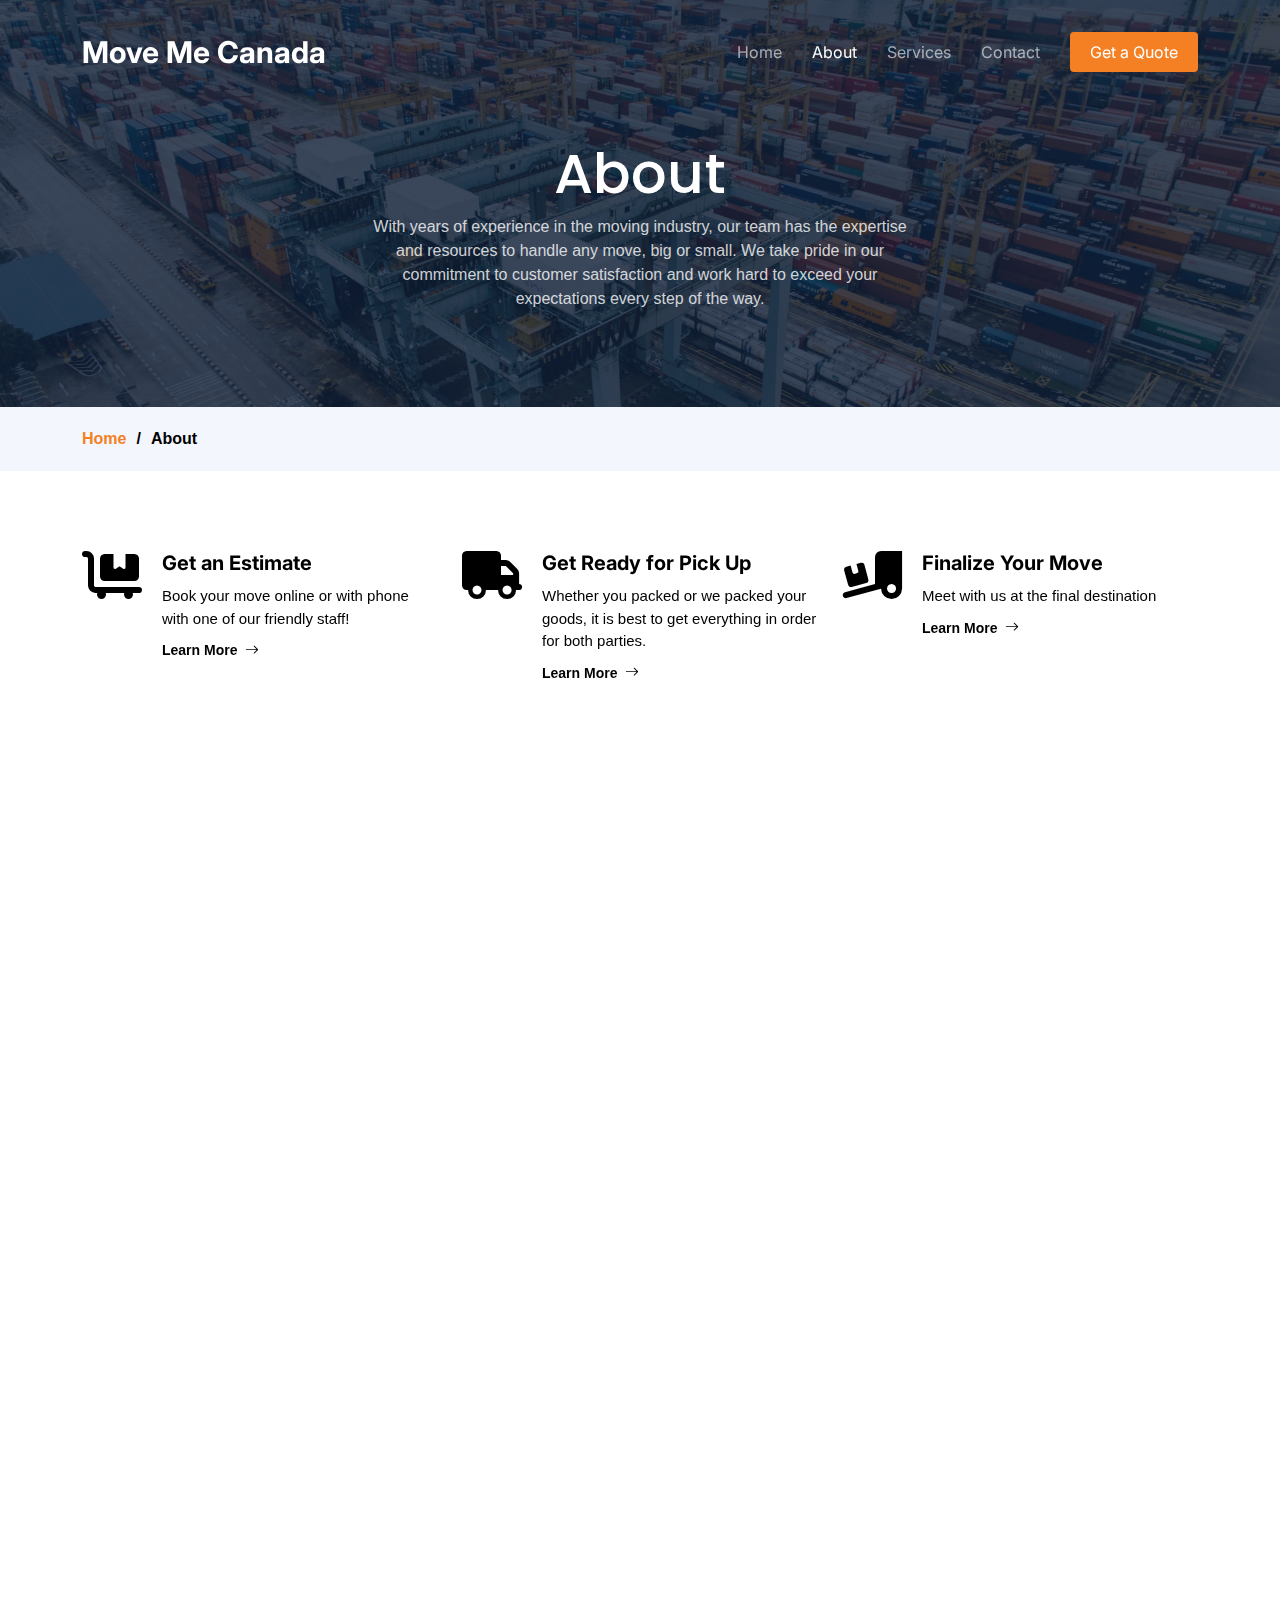
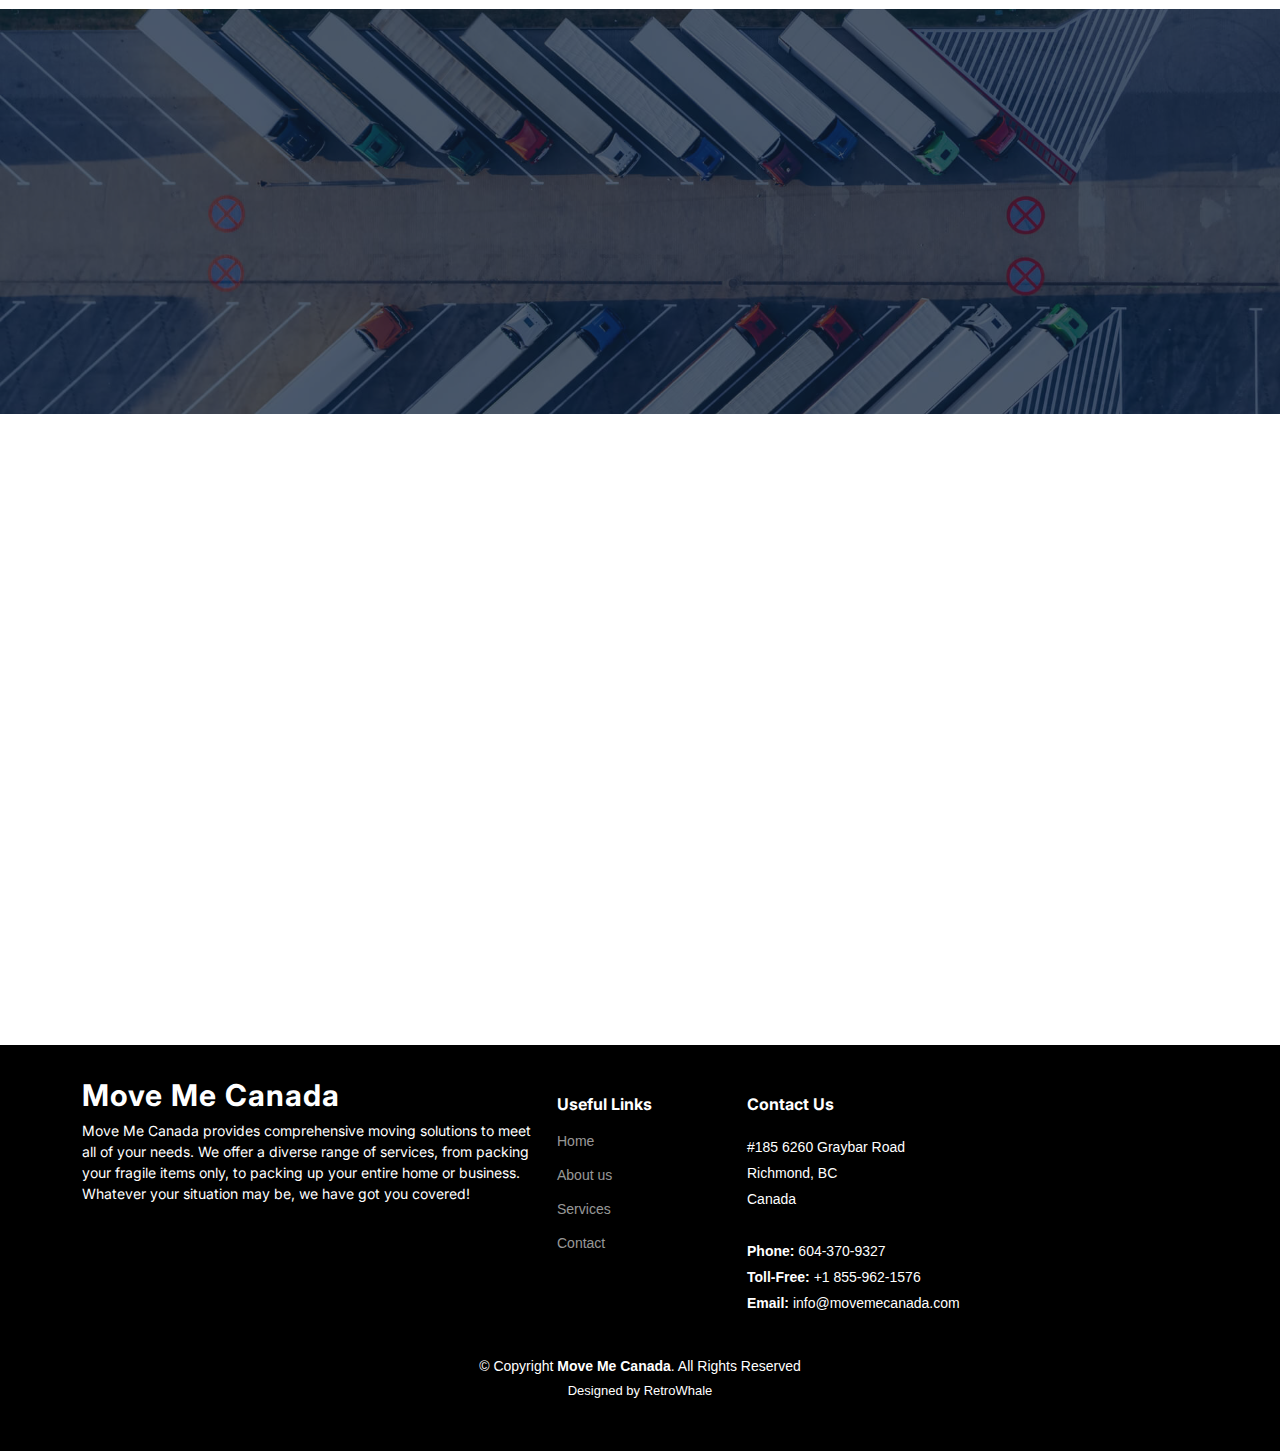
<file: about.html>
<!DOCTYPE html>
<html lang="en">

<head>
  <meta charset="utf-8">
  <meta content="width=device-width, initial-scale=1.0" name="viewport">

  <title>Move Me Canada - About</title>
  <meta content="If you're looking for a comprehensive moving service in Canada, we are the company you should choose. Our range of services covers local, national, and international moves, all handled by expert movers. Request a no-obligation, complimentary moving estimate on our website today!" name="description">
  <meta name="keywords" content="moving companies, movers, moving company, mover, moving services, local movers, local moving companies, professional movers, moving service, local moving company, full service moving company, full service moving companies, professional moving companies, professional moving company, moving companies services">

  <!-- Favicons -->
  <link href="assets/img/favicon.png" rel="icon">
  <link href="assets/img/apple-touch-icon.png" rel="apple-touch-icon">

  <!-- Google Fonts -->
  <link rel="preconnect" href="https://fonts.googleapis.com">
  <link rel="preconnect" href="https://fonts.gstatic.com" crossorigin>
  <link href="https://fonts.googleapis.com/css2?family=Open+Sans:ital,wght@0,300;0,400;0,500;0,600;0,700;1,300;1,400;1,600;1,700&family=Poppins:ital,wght@0,300;0,400;0,500;0,600;0,700;1,300;1,400;1,500;1,600;1,700&family=Inter:ital,wght@0,300;0,400;0,500;0,600;0,700;1,300;1,400;1,500;1,600;1,700&display=swap" rel="stylesheet">

  <!-- Vendor CSS Files -->
  <link href="assets/vendor/bootstrap/css/bootstrap.min.css" rel="stylesheet">
  <link href="assets/vendor/bootstrap-icons/bootstrap-icons.css" rel="stylesheet">
  <link href="assets/vendor/fontawesome-free/css/all.min.css" rel="stylesheet">
  <link href="assets/vendor/glightbox/css/glightbox.min.css" rel="stylesheet">
  <link href="assets/vendor/swiper/swiper-bundle.min.css" rel="stylesheet">
  <link href="assets/vendor/aos/aos.css" rel="stylesheet">

  <!-- Template Main CSS File -->
  <link href="assets/css/main.css" rel="stylesheet">

  <!-- =======================================================
  * Template Name: Logis - v1.3.0
  * Template URL: https://bootstrapmade.com/logis-bootstrap-logistics-website-template/
  * Author: BootstrapMade.com
  * License: https://bootstrapmade.com/license/
  ======================================================== -->
</head>

<body>

  <!-- ======= Header ======= -->
  <header id="header" class="header d-flex align-items-center fixed-top">
    <div class="container-fluid container-xl d-flex align-items-center justify-content-between">

      <a href="/" class="logo d-flex align-items-center">
        <!-- Uncomment the line below if you also wish to use an image logo -->
        <!-- <img src="assets/img/logo.png" alt=""> -->
        <h1>Move Me Canada</h1>
      </a>

      <i class="mobile-nav-toggle mobile-nav-show bi bi-list"></i>
      <i class="mobile-nav-toggle mobile-nav-hide d-none bi bi-x"></i>
      <nav id="navbar" class="navbar">
        <ul>
          <li><a href="/">Home</a></li>
          <li><a href="about.html" class="active">About</a></li>
          <li><a href="services.html">Services</a></li>
          <!-- <li><a href="pricing.html">Pricing</a></li> -->
          <!-- <li class="dropdown"><a href="#"><span>Drop Down</span> <i class="bi bi-chevron-down dropdown-indicator"></i></a>
            <ul>
              <li><a href="#">Drop Down 1</a></li>
              <li class="dropdown"><a href="#"><span>Deep Drop Down</span> <i class="bi bi-chevron-down dropdown-indicator"></i></a>
                <ul>
                  <li><a href="#">Deep Drop Down 1</a></li>
                  <li><a href="#">Deep Drop Down 2</a></li>
                  <li><a href="#">Deep Drop Down 3</a></li>
                  <li><a href="#">Deep Drop Down 4</a></li>
                  <li><a href="#">Deep Drop Down 5</a></li>
                </ul>
              </li>
              <li><a href="#">Drop Down 2</a></li>
              <li><a href="#">Drop Down 3</a></li>
              <li><a href="#">Drop Down 4</a></li>
            </ul>
          </li> -->
          <li><a href="contact.html">Contact</a></li>
          <li><a class="get-a-quote" href="get-a-quote.html">Get a Quote</a></li>
        </ul>
      </nav><!-- .navbar -->

    </div>
  </header><!-- End Header -->
  <!-- End Header -->
  

  <main id="main">

    <!-- ======= Breadcrumbs ======= -->
    <div class="breadcrumbs">
      <div class="page-header d-flex align-items-center" style="background-image: url('assets/img/page-header.jpg');">
        <div class="container position-relative">
          <div class="row d-flex justify-content-center">
            <div class="col-lg-6 text-center">
              <h2>About</h2>
              <p>With years of experience in the moving industry, our team has the expertise and resources to handle any move, big or small. We take pride in our commitment to customer satisfaction and work hard to exceed your expectations every step of the way.</p>
            </div>
          </div>
        </div>
      </div>
      <nav>
        <div class="container">
          <ol>
            <li><a href="/">Home</a></li>
            <li>About</li>
          </ol>
        </div>
      </nav>
    </div><!-- End Breadcrumbs -->

    <!-- ======= Featured Services Section ======= -->
    <section id="featured-services" class="featured-services">
      <div class="container">

        <div class="row gy-4">

          <div class="col-lg-4 col-md-6 service-item d-flex" data-aos="fade-up">
            <div class="icon flex-shrink-0"><i class="fa-solid fa-cart-flatbed"></i></div>
            <div>
              <h4 class="title">Get an Estimate</h4>
              <p class="description">Book your move online or with phone with one of our friendly staff!</p>
              <a href="get-a-quote.html" class="readmore stretched-link"><span>Learn More</span><i class="bi bi-arrow-right"></i></a>
            </div>
          </div>
          <!-- End Service Item -->

          <div class="col-lg-4 col-md-6 service-item d-flex" data-aos="fade-up" data-aos-delay="100">
            <div class="icon flex-shrink-0"><i class="fa-solid fa-truck"></i></div>
            <div>
              <h4 class="title">Get Ready for Pick Up</h4>
              <p class="description">Whether you packed or we packed your goods, it is best to get everything in order for both parties.</p>
              <a href="get-a-quote.html" class="readmore stretched-link"><span>Learn More</span><i class="bi bi-arrow-right"></i></a>
            </div>
          </div><!-- End Service Item -->

          <div class="col-lg-4 col-md-6 service-item d-flex" data-aos="fade-up" data-aos-delay="200">
            <div class="icon flex-shrink-0"><i class="fa-solid fa-truck-ramp-box"></i></div>
            <div>
              <h4 class="title">Finalize Your Move</h4>
              <p class="description">Meet with us at the final destination</p>
              <a href="get-a-quote.html" class="readmore stretched-link"><span>Learn More</span><i class="bi bi-arrow-right"></i></a>
            </div>
          </div><!-- End Service Item -->

        </div>

      </div>
    </section><!-- End Featured Services Section -->


    <!-- ======= About Us Section ======= -->
    <section id="about" class="about">
      <div class="container" data-aos="fade-up">

        <div class="row gy-4">
          <div class="col-lg-6 position-relative align-self-start order-lg-last order-first">
            <img src="assets/img/about.jpg" class="img-fluid" alt=""></div>
          <div class="col-lg-6 content order-last  order-lg-first">
            <h3>About Us</h3>
            <p>
              At Move Me Canada, we understand the stress that comes with relocation. That's why we are committed to making your move as seamless as possible. As a reputable moving company with a proven track record, you can trust us to take care of all your moving needs.
            </p>
            <ul>
              <li data-aos="fade-up" data-aos-delay="100">
                <i class="bi bi-diagram-3"></i>
                <div>
                  <h5>Simplified Moving Process</h5>
                  <p>We understand that moving can be overwhelming. That's why we simplify the process by handling all the details, big and small. We work with you to create a detailed plan that covers everything, ensuring that nothing is overlooked. </p>
                </div>
              </li>
              <li data-aos="fade-up" data-aos-delay="200">
                <i class="bi bi-fullscreen-exit"></i>
                <div>
                  <h5>Moving from Canada to USA or Vice Versa</h5>
                  <p>Whether you are moving across the street or across North America, we have the expertise to get you there. Our global network of moving partners ensures that your move is handled with care, no matter where your destination may be. </p>
                </div>
              </li>
              <li data-aos="fade-up" data-aos-delay="300">
                <i class="bi bi-broadcast"></i>
                <div>
                  <h5>Unmatched Customer Service</h5>
                  <p>Our team is dedicated to providing exceptional customer service, ensuring that your needs are met throughout the entire moving process. We work with you to create a customized moving plan that meets your specific
                    requirements, providing you with the support and guidance you need every step of the way.</p>
                </div>
              </li>
            </ul>
          </div>
        </div>

      </div>
    </section><!-- End About Us Section -->

    <!-- ======= Testimonials Section ======= -->
    <section id="testimonials" class="testimonials">
      <div class="container">

        <div class="slides-1 swiper" data-aos="fade-up">
          <div class="swiper-wrapper">

            <div class="swiper-slide">
              <div class="testimonial-item">
                <!-- <img src="assets/img/testimonials/testimonials-1.jpg" class="testimonial-img" alt=""> -->
                <h3>Reza Hussain</h3>
                <!-- <h4>Ceo &amp; Founder</h4> -->
                <div class="stars">
                  <i class="bi bi-star-fill"></i><i class="bi bi-star-fill"></i><i class="bi bi-star-fill"></i><i class="bi bi-star-fill"></i><i class="bi bi-star-fill"></i>
                </div>
                <p>
                  <i class="bi bi-quote quote-icon-left"></i>
                  I recently moved from Toronto to Vancouver with Move Me Canada and I couldn't be happier with their service. From the initial quote to the final delivery, everything was seamless and stress-free. My movers, John and Sarah, were friendly, efficient, and took great care of my belongings. I highly recommend Move Me Canada for anyone looking for a reliable and professional moving company. Thanks again, Move Me Canada!
                  <i class="bi bi-quote quote-icon-right"></i>
                </p>
              </div>
            </div><!-- End testimonial item -->

            <div class="swiper-slide">
              <div class="testimonial-item">
                <!-- <img src="assets/img/testimonials/testimonials-2.jpg" class="testimonial-img" alt=""> -->
                <h3>Sara Lee</h3>
                <!-- <h4>Designer</h4> -->
                <div class="stars">
                  <i class="bi bi-star-fill"></i><i class="bi bi-star-fill"></i><i class="bi bi-star-fill"></i><i class="bi bi-star-fill"></i><i class="bi bi-star-fill"></i>
                <p>
                </div>
                  <i class="bi bi-quote quote-icon-left"></i>
                  I was nervous about moving across the country, but Move Me Canada made the process so much easier. Their team was responsive, organized, and worked quickly to get my things packed up and on their way. I was especially impressed with their attention to detail - they made sure everything was wrapped and protected, and nothing was damaged during transit. I would definitely use Move Me Canada again for my next move.                  <i class="bi bi-quote quote-icon-right"></i>
                </p>
              </div>
            </div><!-- End testimonial item -->

            <div class="swiper-slide">
              <div class="testimonial-item">
                <!-- <img src="assets/img/testimonials/testimonials-3.jpg" class="testimonial-img" alt=""> -->
                <h3>Pablo</h3>
                <!-- <h4>Store Owner</h4> -->
                <div class="stars">
                  <i class="bi bi-star-fill"></i><i class="bi bi-star-fill"></i><i class="bi bi-star-fill"></i><i class="bi bi-star-fill"></i><i class="bi bi-star-fill"></i>
                </div>
                <p>
                  <i class="bi bi-quote quote-icon-left"></i>
                  I can't say enough good things about Move Me Canada. They were on time, efficient, and made my move from Montreal to Calgary a breeze. The team was friendly and professional, and went above and beyond to make sure everything was done to my satisfaction. They even helped me reassemble some of my furniture in my new place! I highly recommend Move Me Canada to anyone looking for a reliable and affordable moving company.                  <i class="bi bi-quote quote-icon-right"></i>
                </p>
              </div>
            </div><!-- End testimonial item -->

            <div class="swiper-slide">
              <div class="testimonial-item">
                <!-- <img src="assets/img/testimonials/testimonials-4.jpg" class="testimonial-img" alt=""> -->
                <h3>Matthew</h3>
                <!-- <h4>Freelancer</h4> -->
                <div class="stars">
                  <i class="bi bi-star-fill"></i><i class="bi bi-star-fill"></i><i class="bi bi-star-fill"></i><i class="bi bi-star-fill"></i><i class="bi bi-star-fill"></i>
                </div>
                <p>
                  <i class="bi bi-quote quote-icon-left"></i>
                  Move Me Canada exceeded my expectations in every way. I had a lot of fragile items that needed to be packed and transported carefully, and they did an amazing job. The movers were polite and respectful, and treated my things as if they were their own. The customer service team was also very responsive and helpful throughout the process. I would definitely use Move Me Canada again and recommend them to anyone looking for a top-notch moving company.                  <i class="bi bi-quote quote-icon-right"></i>
                </p>
              </div>
            </div><!-- End testimonial item -->

            <div class="swiper-slide">
              <div class="testimonial-item">
                <!-- <img src="assets/img/testimonials/testimonials-5.jpg" class="testimonial-img" alt=""> -->
                <h3>John Pecchia</h3>
                <!-- <h4>Entrepreneur</h4> -->
                <div class="stars">
                  <i class="bi bi-star-fill"></i><i class="bi bi-star-fill"></i><i class="bi bi-star-fill"></i><i class="bi bi-star-fill"></i><i class="bi bi-star-fill"></i>
                </div>
                <p>
                  <i class="bi bi-quote quote-icon-left"></i>
                  Moving is always stressful, but Move Me Canada made it as painless as possible. Their team was efficient, friendly, and professional, and took great care with my belongings. I was particularly impressed with how quickly they were able to load and unload everything - I didn't have to lift a finger! If you're looking for a moving company that will make your life easier, I highly recommend Move Me Canada.                  <i class="bi bi-quote quote-icon-right"></i>
                </p>
              </div>
            </div><!-- End testimonial item -->

          </div>
          <div class="swiper-pagination"></div>
        </div>

      </div>
    </section><!-- End Testimonials Section -->

    <!-- ======= Frequently Asked Questions Section ======= -->
    <section id="faq" class="faq">
      <div class="container" data-aos="fade-up">
        <div class="section-header">
          <span>Frequently Asked Questions</span>
          <h2>Frequently Asked Questions</h2>
        </div>
        <div class="row justify-content-center" data-aos="fade-up" data-aos-delay="200">
          <div class="col-lg-10">

            <div class="accordion accordion-flush" id="faqlist">

              <div class="accordion-item">
                <h3 class="accordion-header">
                  <button class="accordion-button collapsed" type="button" data-bs-toggle="collapse" data-bs-target="#faq-content-1">
                    <i class="bi bi-question-circle question-icon"></i>
                    How do I get a quote for my move?
                  </button>
                </h3>
                <div id="faq-content-1" class="accordion-collapse collapse" data-bs-parent="#faqlist">
                  <div class="accordion-body">
                    You can get a quote by contacting us through our website or by phone. We will ask you some questions about your move, including the date, distance, and the size of your home or apartment. We'll use this information to provide you with an accurate estimate.
                  </div>
                </div>
              </div><!-- # Faq item-->

              <div class="accordion-item">
                <h3 class="accordion-header">
                  <button class="accordion-button collapsed" type="button" data-bs-toggle="collapse" data-bs-target="#faq-content-2">
                    <i class="bi bi-question-circle question-icon"></i>
                    How much will my move cost?
                  </button>
                </h3>
                <div id="faq-content-2" class="accordion-collapse collapse" data-bs-parent="#faqlist">
                  <div class="accordion-body">
                    The cost of your move will depend on several factors, including the distance of your move, the size of your home or apartment, the number of items you need to move, and any additional services you request. We'll provide you with a detailed estimate after we gather all the necessary information.
                  </div>
                </div>
              </div><!-- # Faq item-->

              <div class="accordion-item">
                <h3 class="accordion-header">
                  <button class="accordion-button collapsed" type="button" data-bs-toggle="collapse" data-bs-target="#faq-content-3">
                    <i class="bi bi-question-circle question-icon"></i>
                    How far in advance do I need to book my move?
                  </button>
                </h3>
                <div id="faq-content-3" class="accordion-collapse collapse" data-bs-parent="#faqlist">
                  <div class="accordion-body">
                    We recommend booking your move as soon as possible to ensure availability. However, we can often accommodate last-minute moves if we have availability.                  </div>
                </div>
              </div><!-- # Faq item-->

              <div class="accordion-item">
                <h3 class="accordion-header">
                  <button class="accordion-button collapsed" type="button" data-bs-toggle="collapse" data-bs-target="#faq-content-4">
                    <i class="bi bi-question-circle question-icon"></i>
                    What if I need to reschedule my move?
                  </button>
                </h3>
                <div id="faq-content-4" class="accordion-collapse collapse" data-bs-parent="#faqlist">
                  <div class="accordion-body">
                    <i class="bi bi-question-circle question-icon"></i>
                    We understand that plans can change, and we're happy to work with you to reschedule your move. Please contact us as soon as possible so we can adjust our schedule accordingly.
                  </div>
                </div>
              </div><!-- # Faq item-->

              <div class="accordion-item">
                <h3 class="accordion-header">
                  <button class="accordion-button collapsed" type="button" data-bs-toggle="collapse" data-bs-target="#faq-content-5">
                    <i class="bi bi-question-circle question-icon"></i>
                    What if something is damaged during my move?
                  </button>
                </h3>
                <div id="faq-content-5" class="accordion-collapse collapse" data-bs-parent="#faqlist">
                  <div class="accordion-body">
                    We take great care to ensure that your belongings are protected during your move, but accidents can happen. If something is damaged during your move, please contact us as soon as possible so we can work with you to resolve the issue.                  </div>
                </div>
              </div><!-- # Faq item-->

            </div>

          </div>
        </div>

      </div>
    </section><!-- End Frequently Asked Questions Section -->

  </main><!-- End #main -->

  <!-- ======= Footer ======= -->
  <footer id="footer" class="footer">

    <div class="container">
      <div class="row gy-4">
        <div class="col-lg-5 col-md-12 footer-info">
          <a href="/" class="logo d-flex align-items-center">
            <span>Move Me Canada</span>
          </a>
          <p>Move Me Canada provides comprehensive moving solutions to meet all of your needs. We offer a diverse range of services, from packing your fragile items only, to packing up your entire home or business. Whatever your situation may be, we have got you covered!</p>
          <!-- <div class="social-links d-flex mt-4">
            <a href="#" class="twitter"><i class="bi bi-twitter"></i></a>
            <a href="#" class="facebook"><i class="bi bi-facebook"></i></a>
            <a href="#" class="instagram"><i class="bi bi-instagram"></i></a>
            <a href="#" class="linkedin"><i class="bi bi-linkedin"></i></a>
          </div> -->
        </div>

        <div class="col-lg-2 col-6 footer-links">
          <h4>Useful Links</h4>
          <ul>
            <li><a href="/">Home</a></li>
            <li><a href="about.html">About us</a></li>
            <li><a href="services.html">Services</a></li>
            <li><a href="contact.html">Contact</a></li>

          </ul>
        </div>



        <div class="col-lg-3 col-md-12 footer-contact text-center text-md-start">
          <h4>Contact Us</h4>
          <p>
            #185 6260 Graybar Road <br>
            Richmond, BC <br>
            Canada<br><br>
            <strong>Phone:</strong> 604-370-9327 <br>
            <strong>Toll-Free:</strong> +1 855-962-1576 <br>
            <strong>Email:</strong> info@movemecanada.com<br>
          </p>

        </div>

      </div>
    </div>

    <div class="container mt-4">
      <div class="copyright">
        &copy; Copyright <strong><span>Move Me Canada</span></strong>. All Rights Reserved
      </div>
      <div class="credits">
        <!-- All the links in the footer should remain intact. -->
        <!-- You can delete the links only if you purchased the pro version. -->
        <!-- Licensing information: https://bootstrapmade.com/license/ -->
        <!-- Purchase the pro version with working PHP/AJAX contact form: https://bootstrapmade.com/logis-bootstrap-logistics-website-template/ -->
        Designed by <a href="https://retrowhale.ca">RetroWhale</a>
      </div>
    </div>

  </footer><!-- End Footer -->
  <!-- End Footer -->
  <a href="#top" class="scroll-top d-flex align-items-center justify-content-center"><i class="bi bi-arrow-up-short"></i></a>

  <div id="preloader"></div>

  <!-- Vendor JS Files -->
  <script src="assets/vendor/bootstrap/js/bootstrap.bundle.min.js"></script>
  <script src="assets/vendor/purecounter/purecounter_vanilla.js"></script>
  <script src="assets/vendor/glightbox/js/glightbox.min.js"></script>
  <script src="assets/vendor/swiper/swiper-bundle.min.js"></script>
  <script src="assets/vendor/aos/aos.js"></script>
  <script src="assets/vendor/php-email-form/validate.js"></script>

  <!-- Template Main JS File -->
  <script src="assets/js/main.js"></script>

</body>

</html>
</file>
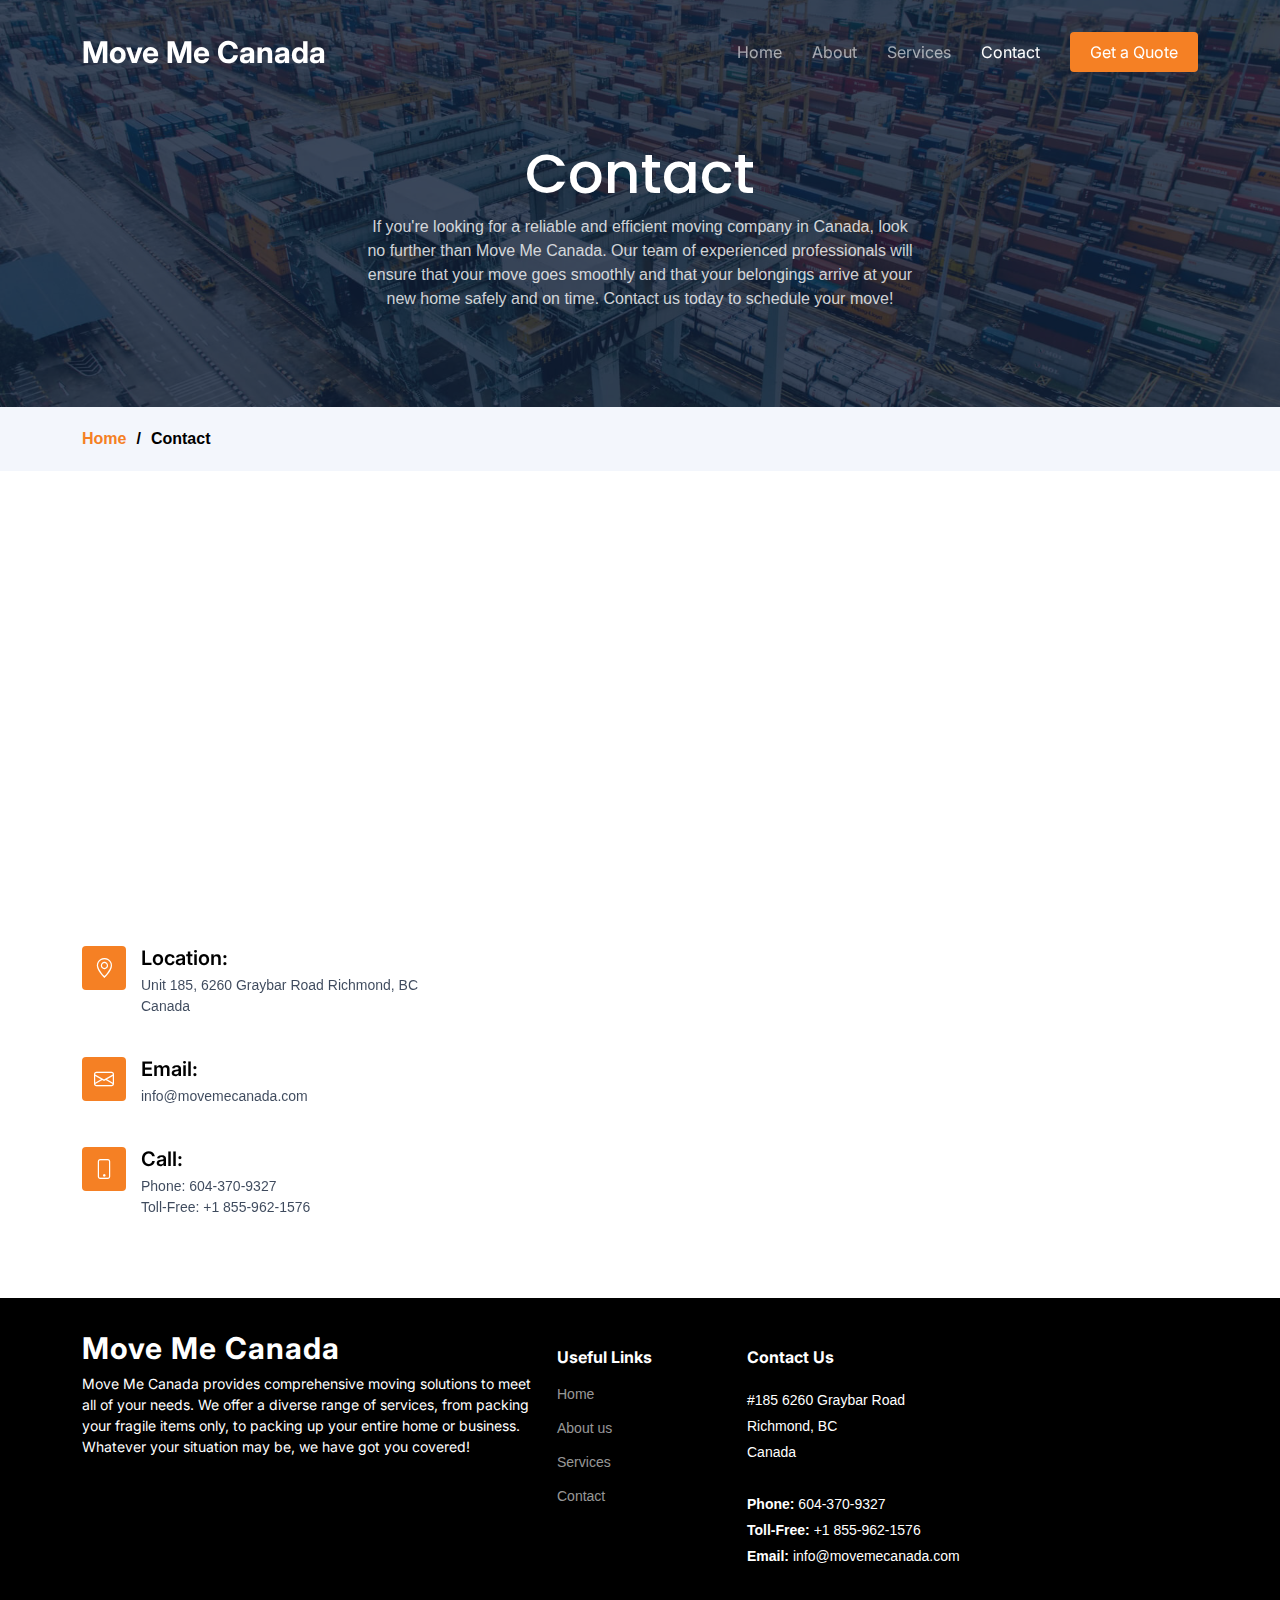
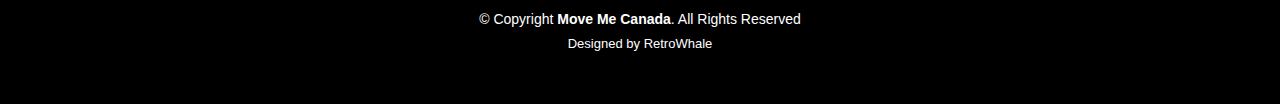
<file: contact.html>
<!DOCTYPE html>
<html lang="en">

<head>
  <meta charset="utf-8">
  <meta content="width=device-width, initial-scale=1.0" name="viewport">

  <title>Move Me Canada - Contact</title>
  <meta content="If you're looking for a comprehensive moving service in Canada, we are the company you should choose. Our range of services covers local, national, and international moves, all handled by expert movers. Request a no-obligation, complimentary moving estimate on our website today!" name="description">
  <meta name="keywords" content="moving companies, movers, moving company, mover, moving services, local movers, local moving companies, professional movers, moving service, local moving company, full service moving company, full service moving companies, professional moving companies, professional moving company, moving leads, moving companies services">


  <!-- Favicons -->
  <link href="assets/img/favicon.png" rel="icon">
  <link href="assets/img/apple-touch-icon.png" rel="apple-touch-icon">

  <!-- Google Fonts -->
  <link rel="preconnect" href="https://fonts.googleapis.com">
  <link rel="preconnect" href="https://fonts.gstatic.com" crossorigin>
  <link href="https://fonts.googleapis.com/css2?family=Open+Sans:ital,wght@0,300;0,400;0,500;0,600;0,700;1,300;1,400;1,600;1,700&family=Poppins:ital,wght@0,300;0,400;0,500;0,600;0,700;1,300;1,400;1,500;1,600;1,700&family=Inter:ital,wght@0,300;0,400;0,500;0,600;0,700;1,300;1,400;1,500;1,600;1,700&display=swap" rel="stylesheet">

  <!-- Vendor CSS Files -->
  <link href="assets/vendor/bootstrap/css/bootstrap.min.css" rel="stylesheet">
  <link href="assets/vendor/bootstrap-icons/bootstrap-icons.css" rel="stylesheet">
  <link href="assets/vendor/fontawesome-free/css/all.min.css" rel="stylesheet">
  <link href="assets/vendor/glightbox/css/glightbox.min.css" rel="stylesheet">
  <link href="assets/vendor/swiper/swiper-bundle.min.css" rel="stylesheet">
  <link href="assets/vendor/aos/aos.css" rel="stylesheet">

  <!-- Template Main CSS File -->
  <link href="assets/css/main.css" rel="stylesheet">



  <!-- =======================================================
  * Template Name: Logis - v1.3.0
  * Template URL: https://bootstrapmade.com/logis-bootstrap-logistics-website-template/
  * Author: BootstrapMade.com
  * License: https://bootstrapmade.com/license/
  ======================================================== -->
</head>

<body>

  <!-- ======= Header ======= -->
  <header id="header" class="header d-flex align-items-center fixed-top">
    <div class="container-fluid container-xl d-flex align-items-center justify-content-between">

      <a href="/" class="logo d-flex align-items-center">
        <!-- Uncomment the line below if you also wish to use an image logo -->
        <!-- <img src="assets/img/logo.png" alt=""> -->
        <h1>Move Me Canada</h1>
      </a>

      <i class="mobile-nav-toggle mobile-nav-show bi bi-list"></i>
      <i class="mobile-nav-toggle mobile-nav-hide d-none bi bi-x"></i>
      <nav id="navbar" class="navbar">
        <ul>
          <li><a href="/">Home</a></li>
          <li><a href="about.html">About</a></li>
          <li><a href="services.html">Services</a></li>
          <!-- <li><a href="pricing.html">Pricing</a></li> -->
          <!-- <li class="dropdown"><a href="#"><span>Drop Down</span> <i class="bi bi-chevron-down dropdown-indicator"></i></a>
            <ul>
              <li><a href="#">Drop Down 1</a></li>
              <li class="dropdown"><a href="#"><span>Deep Drop Down</span> <i class="bi bi-chevron-down dropdown-indicator"></i></a>
                <ul>
                  <li><a href="#">Deep Drop Down 1</a></li>
                  <li><a href="#">Deep Drop Down 2</a></li>
                  <li><a href="#">Deep Drop Down 3</a></li>
                  <li><a href="#">Deep Drop Down 4</a></li>
                  <li><a href="#">Deep Drop Down 5</a></li>
                </ul>
              </li>
              <li><a href="#">Drop Down 2</a></li>
              <li><a href="#">Drop Down 3</a></li>
              <li><a href="#">Drop Down 4</a></li>
            </ul>
          </li> -->
          <li><a href="contact.html" class="active">Contact</a></li>
          <li><a class="get-a-quote" href="get-a-quote.html">Get a Quote</a></li>
        </ul>
      </nav><!-- .navbar -->

    </div>
  </header><!-- End Header -->
  <!-- End Header -->


  <main id="main">

    <!-- ======= Breadcrumbs ======= -->
    <div class="breadcrumbs">
      <div class="page-header d-flex align-items-center" style="background-image: url('assets/img/page-header.jpg');">
        <div class="container position-relative">
          <div class="row d-flex justify-content-center">
            <div class="col-lg-6 text-center">
              <h2>Contact</h2>
              <p>If you're looking for a reliable and efficient moving company in Canada, look no further than Move Me Canada. Our team of experienced professionals will ensure that your move goes smoothly and that your belongings arrive at your new home safely and on time. Contact us today to schedule your move!</p>
            </div>
          </div>
        </div>
      </div>
      <nav>
        <div class="container">
          <ol>
            <li><a href="/">Home</a></li>
            <li>Contact</li>
          </ol>
        </div>
      </nav>
    </div><!-- End Breadcrumbs -->

    <!-- ======= Contact Section ======= -->
    <section id="contact" class="contact">
      <div class="container" data-aos="fade-up">

        <div>
          <iframe style="border:0; width: 100%; height: 340px;" src="https://www.google.com/maps/embed/v1/place?q=place_id:EjI2MjYwIEdyYXliYXIgUmQgIzE4NSwgUmljaG1vbmQsIEJDIFY2VyAxSDYsIENhbmFkYSIfGh0KFgoUChIJ8-6dtknfhVQR3g1rlin2n3sSAzE4NQ&key=AIzaSyBhUAv8EniOBuOqQ1nXw8Tor4nTpLJtAYk" frameborder="0" allowfullscreen></iframe>
        </div><!-- End Google Maps -->

        <div class="row gy-4 mt-4">

          <div class="col-lg-4">

            <div class="info-item d-flex">
              <i class="bi bi-geo-alt flex-shrink-0"></i>
              <div>
                <h4>Location:</h4>
                <p>Unit 185, 6260 Graybar Road Richmond, BC Canada</p>
              </div>
            </div><!-- End Info Item -->

            <div class="info-item d-flex">
              <i class="bi bi-envelope flex-shrink-0"></i>
              <div>
                <h4>Email:</h4>
                <p>info@movemecanada.com</p>
              </div>
            </div><!-- End Info Item -->  

            <div class="info-item d-flex">
              <i class="bi bi-phone flex-shrink-0"></i>
              <div>
                <h4>Call:</h4>
                <p>Phone: 604-370-9327</p>
                <p>Toll-Free: +1 855-962-1576</p>
              </div>
            </div><!-- End Info Item -->

          </div>

          <div class="col-lg-6">
            <script type="text/javascript" src="https://form.jotform.com/jsform/230558346709261"></script>
            <!-- <form action="forms/contact.php" method="post" role="form" class="php-email-form">
              <div class="row">
                <div class="col-md-6 form-group">
                  <input type="text" name="name" class="form-control" id="name" placeholder="Your Name" required>
                </div>
                <div class="col-md-6 form-group mt-3 mt-md-0">
                  <input type="email" class="form-control" name="email" id="email" placeholder="Your Email" required>
                </div>
              </div>
              <div class="form-group mt-3">
                <input type="text" class="form-control" name="subject" id="subject" placeholder="Subject" required>
              </div>
              <div class="form-group mt-3">
                <textarea class="form-control" name="message" rows="5" placeholder="Message" required></textarea>
              </div>
              <div class="my-3">
                <div class="loading">Loading</div>
                <div class="error-message"></div>
                <div class="sent-message">Your message has been sent. Thank you!</div>
              </div>
              <div class="text-center"><button type="submit">Send Message</button></div>
            </form> -->
          </div> <!--  End Contact Form -->

        </div>

      </div>
    </section><!-- End Contact Section -->

  </main><!-- End #main -->

  <!-- ======= Footer ======= -->
  <footer id="footer" class="footer">

    <div class="container">
      <div class="row gy-4">
        <div class="col-lg-5 col-md-12 footer-info">
          <a href="/" class="logo d-flex align-items-center">
            <span>Move Me Canada</span>
          </a>
          <p>Move Me Canada provides comprehensive moving solutions to meet all of your needs. We offer a diverse range of services, from packing your fragile items only, to packing up your entire home or business. Whatever your situation may be, we have got you covered!</p>
          <!-- <div class="social-links d-flex mt-4">
            <a href="#" class="twitter"><i class="bi bi-twitter"></i></a>
            <a href="#" class="facebook"><i class="bi bi-facebook"></i></a>
            <a href="#" class="instagram"><i class="bi bi-instagram"></i></a>
            <a href="#" class="linkedin"><i class="bi bi-linkedin"></i></a>
          </div> -->
        </div>

        <div class="col-lg-2 col-6 footer-links">
          <h4>Useful Links</h4>
          <ul>
            <li><a href="/">Home</a></li>
            <li><a href="about.html">About us</a></li>
            <li><a href="services.html">Services</a></li>
            <li><a href="contact.html">Contact</a></li>

          </ul>
        </div>



        <div class="col-lg-3 col-md-12 footer-contact text-center text-md-start">
          <h4>Contact Us</h4>
          <p>
            #185 6260 Graybar Road <br>
            Richmond, BC <br>
            Canada<br><br>
            <strong>Phone:</strong> 604-370-9327 <br>
            <strong>Toll-Free:</strong> +1 855-962-1576 <br>
            <strong>Email:</strong> info@movemecanada.com<br>
          </p>

        </div>

      </div>
    </div>

    <div class="container mt-4">
      <div class="copyright">
        &copy; Copyright <strong><span>Move Me Canada</span></strong>. All Rights Reserved
      </div>
      <div class="credits">
        <!-- All the links in the footer should remain intact. -->
        <!-- You can delete the links only if you purchased the pro version. -->
        <!-- Licensing information: https://bootstrapmade.com/license/ -->
        <!-- Purchase the pro version with working PHP/AJAX contact form: https://bootstrapmade.com/logis-bootstrap-logistics-website-template/ -->
        Designed by <a href="https://retrowhale.ca">RetroWhale</a>
      </div>
    </div>

  </footer><!-- End Footer -->
  <!-- End Footer -->
  <a href="#top" class="scroll-top d-flex align-items-center justify-content-center"><i class="bi bi-arrow-up-short"></i></a>

  <div id="preloader"></div>

  <!-- Vendor JS Files -->
  <script src="assets/vendor/bootstrap/js/bootstrap.bundle.min.js"></script>
  <script src="assets/vendor/purecounter/purecounter_vanilla.js"></script>
  <script src="assets/vendor/glightbox/js/glightbox.min.js"></script>
  <script src="assets/vendor/swiper/swiper-bundle.min.js"></script>
  <script src="assets/vendor/aos/aos.js"></script>
  <script src="assets/vendor/php-email-form/validate.js"></script>

  <!-- Template Main JS File -->
  <script src="assets/js/main.js"></script>

</body>

</html>
</file>
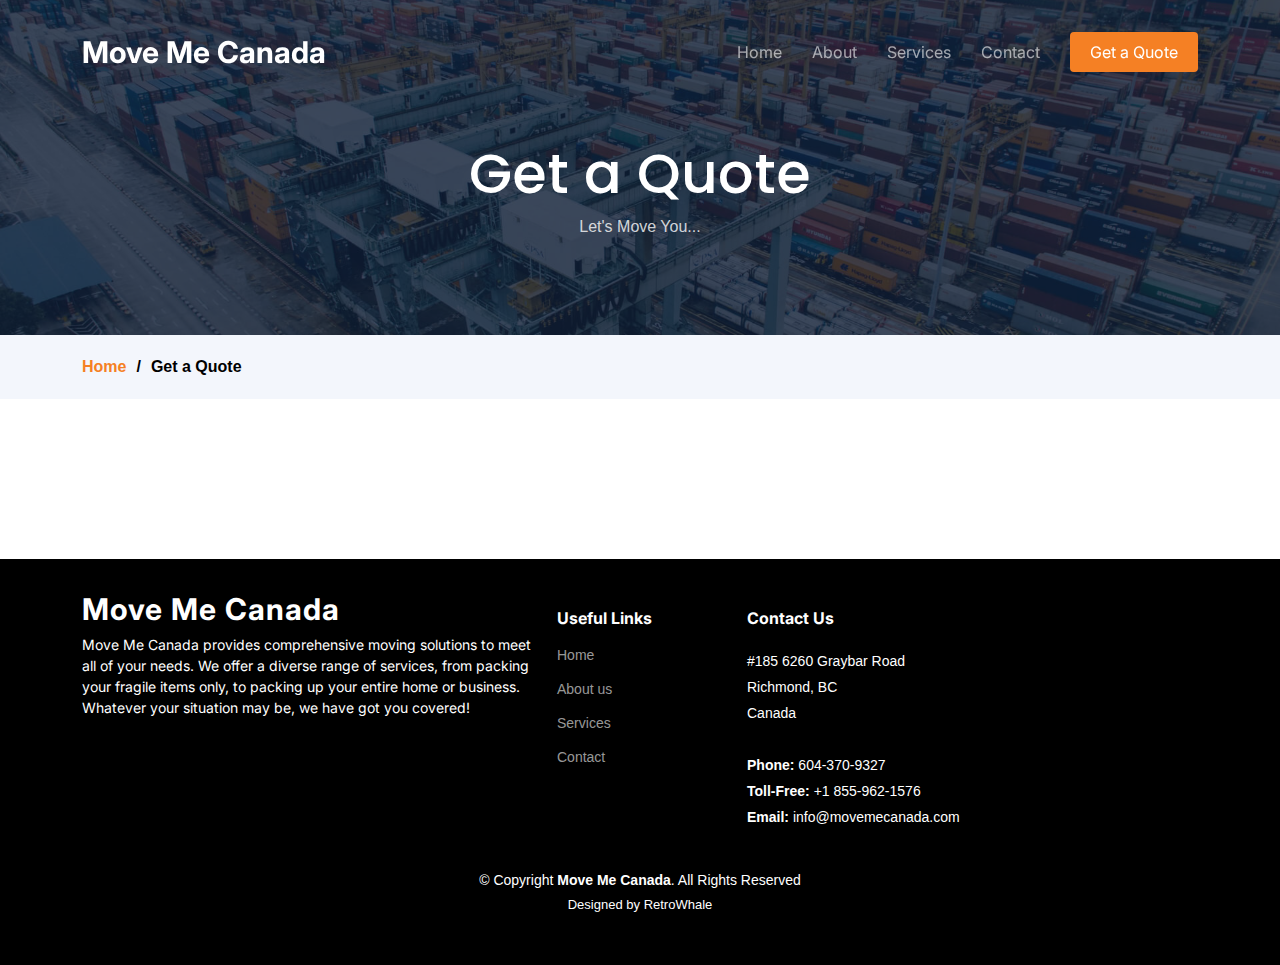
<file: get-a-quote.html>
<!DOCTYPE html>
<html lang="en">

<head>
  <meta charset="utf-8">
  <meta content="width=device-width, initial-scale=1.0" name="viewport">

  <title>Move Me Canada - Get a Quote</title>
  <meta content="If you're looking for a comprehensive moving service in Canada, we are the company you should choose. Our range of services covers local, national, and international moves, all handled by expert movers. Request a no-obligation, complimentary moving estimate on our website today!" name="description">
  <meta name="keywords" content="moving companies, movers, moving company, mover, moving services, local movers, local moving companies, professional movers, moving service, local moving company, full service moving company, full service moving companies, professional moving companies, professional moving company, moving companies services">

  <!-- Favicons -->
  <link href="assets/img/favicon.png" rel="icon">
  <link href="assets/img/apple-touch-icon.png" rel="apple-touch-icon">

  <!-- Google Fonts -->
  <link rel="preconnect" href="https://fonts.googleapis.com">
  <link rel="preconnect" href="https://fonts.gstatic.com" crossorigin>
  <link href="https://fonts.googleapis.com/css2?family=Open+Sans:ital,wght@0,300;0,400;0,500;0,600;0,700;1,300;1,400;1,600;1,700&family=Poppins:ital,wght@0,300;0,400;0,500;0,600;0,700;1,300;1,400;1,500;1,600;1,700&family=Inter:ital,wght@0,300;0,400;0,500;0,600;0,700;1,300;1,400;1,500;1,600;1,700&display=swap" rel="stylesheet">

  <!-- Vendor CSS Files -->
  <link href="assets/vendor/bootstrap/css/bootstrap.min.css" rel="stylesheet">
  <link href="assets/vendor/bootstrap-icons/bootstrap-icons.css" rel="stylesheet">
  <link href="assets/vendor/fontawesome-free/css/all.min.css" rel="stylesheet">
  <link href="assets/vendor/glightbox/css/glightbox.min.css" rel="stylesheet">
  <link href="assets/vendor/swiper/swiper-bundle.min.css" rel="stylesheet">
  <link href="assets/vendor/aos/aos.css" rel="stylesheet">

  <!-- Template Main CSS File -->
  <link href="assets/css/main.css" rel="stylesheet">

  <!-- =======================================================
  * Template Name: Logis - v1.3.0
  * Template URL: https://bootstrapmade.com/logis-bootstrap-logistics-website-template/
  * Author: BootstrapMade.com
  * License: https://bootstrapmade.com/license/
  ======================================================== -->
</head>

<body>

  <!-- ======= Header ======= -->
  <header id="header" class="header d-flex align-items-center fixed-top">
    <div class="container-fluid container-xl d-flex align-items-center justify-content-between">

      <a href="/" class="logo d-flex align-items-center">
        <!-- Uncomment the line below if you also wish to use an image logo -->
        <!-- <img src="assets/img/logo.png" alt=""> -->
        <h1>Move Me Canada</h1>
      </a>

      <i class="mobile-nav-toggle mobile-nav-show bi bi-list"></i>
      <i class="mobile-nav-toggle mobile-nav-hide d-none bi bi-x"></i>
      <nav id="navbar" class="navbar">
        <ul>
          <li><a href="/">Home</a></li>
          <li><a href="about.html">About</a></li>
          <li><a href="services.html">Services</a></li>
          <!-- <li><a href="pricing.html">Pricing</a></li>
          <li class="dropdown"><a href="#"><span>Drop Down</span> <i class="bi bi-chevron-down dropdown-indicator"></i></a>
            <ul>
              <li><a href="#">Drop Down 1</a></li>
              <li class="dropdown"><a href="#"><span>Deep Drop Down</span> <i class="bi bi-chevron-down dropdown-indicator"></i></a>
                <ul>
                  <li><a href="#">Deep Drop Down 1</a></li>
                  <li><a href="#">Deep Drop Down 2</a></li>
                  <li><a href="#">Deep Drop Down 3</a></li>
                  <li><a href="#">Deep Drop Down 4</a></li>
                  <li><a href="#">Deep Drop Down 5</a></li>
                </ul>
              </li>
              <li><a href="#">Drop Down 2</a></li>
              <li><a href="#">Drop Down 3</a></li>
              <li><a href="#">Drop Down 4</a></li>
            </ul>
          </li> -->
          <li><a href="contact.html">Contact</a></li>
          <li><a class="get-a-quote" href="get-a-quote.html">Get a Quote</a></li>
        </ul>
      </nav><!-- .navbar -->

    </div>
  </header><!-- End Header -->
  <!-- End Header -->

  <main id="main">

    <!-- ======= Breadcrumbs ======= -->
    <div class="breadcrumbs">
      <div class="page-header d-flex align-items-center" style="background-image: url('assets/img/page-header.jpg');">
        <div class="container position-relative">
          <div class="row d-flex justify-content-center">
            <div class="col-lg-6 text-center">
              <h2>Get a Quote</h2>
              <p>Let's Move You...</p>
            </div>
          </div>
        </div>
      </div>
      <nav>
        <div class="container">
          <ol>
            <li><a href="/">Home</a></li>
            <li>Get a Quote</li>
          </ol>
        </div>
      </nav>
    </div><!-- End Breadcrumbs -->

    <!-- ======= Get a Quote Section ======= -->
    <section id="get-a-quote" class="get-a-quote">
      <div class="container" data-aos="fade-up">
            <script type="text/javascript" src="https://form.jotform.com/jsform/230526430790250"></script>
            <!-- <form action="forms/quote.php" method="post" class="php-email-form">
              <h3>Get a quote</h3>
              <p>Please complete the form below and our team will be with you shortly.</p>
              <div class="row gy-4">

                <div class="col-md-6">
                  <input type="text" name="departure" class="form-control" placeholder="City of Departure" required>
                </div>

                <div class="col-md-6">
                  <input type="text" name="delivery" class="form-control" placeholder="Delivery City" required>
                </div>

                <div class="col-lg-12">
                  <h4>Your Personal Details</h4>
                </div>

                <div class="col-md-12">
                  <input type="text" name="name" class="form-control" placeholder="Name" required>
                </div>

                <div class="col-md-12 ">
                  <input type="email" class="form-control" name="email" placeholder="Email" required>
                </div>

                <div class="col-md-12">
                  <input type="text" class="form-control" name="phone" placeholder="Phone" required>
                </div>

                <div class="col-md-12">
                  <textarea class="form-control" name="message" rows="6" placeholder="Message" required></textarea>
                </div>

                <div class="col-md-12 text-center">
                  <div class="loading">Loading</div>
                  <div class="error-message"></div>
                  <div class="sent-message">Your quote request has been sent successfully. Thank you!</div>

                  <button type="submit">Get a quote</button>
                </div>

              </div>
            </form> -->
<!-- End Quote Form -->

      </div>
    </section><!-- End Get a Quote Section -->

  </main><!-- End #main -->
  
  <!-- ======= Footer ======= -->
  <footer id="footer" class="footer">

    <div class="container">
      <div class="row gy-4">
        <div class="col-lg-5 col-md-12 footer-info">
          <a href="/" class="logo d-flex align-items-center">
            <span>Move Me Canada</span>
          </a>
          <p>Move Me Canada provides comprehensive moving solutions to meet all of your needs. We offer a diverse range of services, from packing your fragile items only, to packing up your entire home or business. Whatever your situation may be, we have got you covered!</p>
          <!-- <div class="social-links d-flex mt-4">
            <a href="#" class="twitter"><i class="bi bi-twitter"></i></a>
            <a href="#" class="facebook"><i class="bi bi-facebook"></i></a>
            <a href="#" class="instagram"><i class="bi bi-instagram"></i></a>
            <a href="#" class="linkedin"><i class="bi bi-linkedin"></i></a>
          </div> -->
        </div>

        <div class="col-lg-2 col-6 footer-links">
          <h4>Useful Links</h4>
          <ul>
            <li><a href="/">Home</a></li>
            <li><a href="about.html">About us</a></li>
            <li><a href="services.html">Services</a></li>
            <li><a href="contact.html">Contact</a></li>

          </ul>
        </div>



        <div class="col-lg-3 col-md-12 footer-contact text-center text-md-start">
          <h4>Contact Us</h4>
          <p>
            #185 6260 Graybar Road <br>
            Richmond, BC <br>
            Canada<br><br>
            <strong>Phone:</strong> 604-370-9327 <br>
            <strong>Toll-Free:</strong> +1 855-962-1576 <br>
            <strong>Email:</strong> info@movemecanada.com<br>
          </p>

        </div>

      </div>
    </div>

    <div class="container mt-4">
      <div class="copyright">
        &copy; Copyright <strong><span>Move Me Canada</span></strong>. All Rights Reserved
      </div>
      <div class="credits">
        <!-- All the links in the footer should remain intact. -->
        <!-- You can delete the links only if you purchased the pro version. -->
        <!-- Licensing information: https://bootstrapmade.com/license/ -->
        <!-- Purchase the pro version with working PHP/AJAX contact form: https://bootstrapmade.com/logis-bootstrap-logistics-website-template/ -->
        Designed by <a href="https://retrowhale.ca">RetroWhale</a>
      </div>
    </div>

  </footer><!-- End Footer -->
  <!-- End Footer -->
  <a href="#top" class="scroll-top d-flex align-items-center justify-content-center"><i class="bi bi-arrow-up-short"></i></a>

  <div id="preloader"></div>

  <!-- Vendor JS Files -->
  <script src="assets/vendor/bootstrap/js/bootstrap.bundle.min.js"></script>
  <script src="assets/vendor/purecounter/purecounter_vanilla.js"></script>
  <script src="assets/vendor/glightbox/js/glightbox.min.js"></script>
  <script src="assets/vendor/swiper/swiper-bundle.min.js"></script>
  <script src="assets/vendor/aos/aos.js"></script>
  <script src="assets/vendor/php-email-form/validate.js"></script>

  <!-- Template Main JS File -->
  <script src="assets/js/main.js"></script>

</body>

</html>
</file>
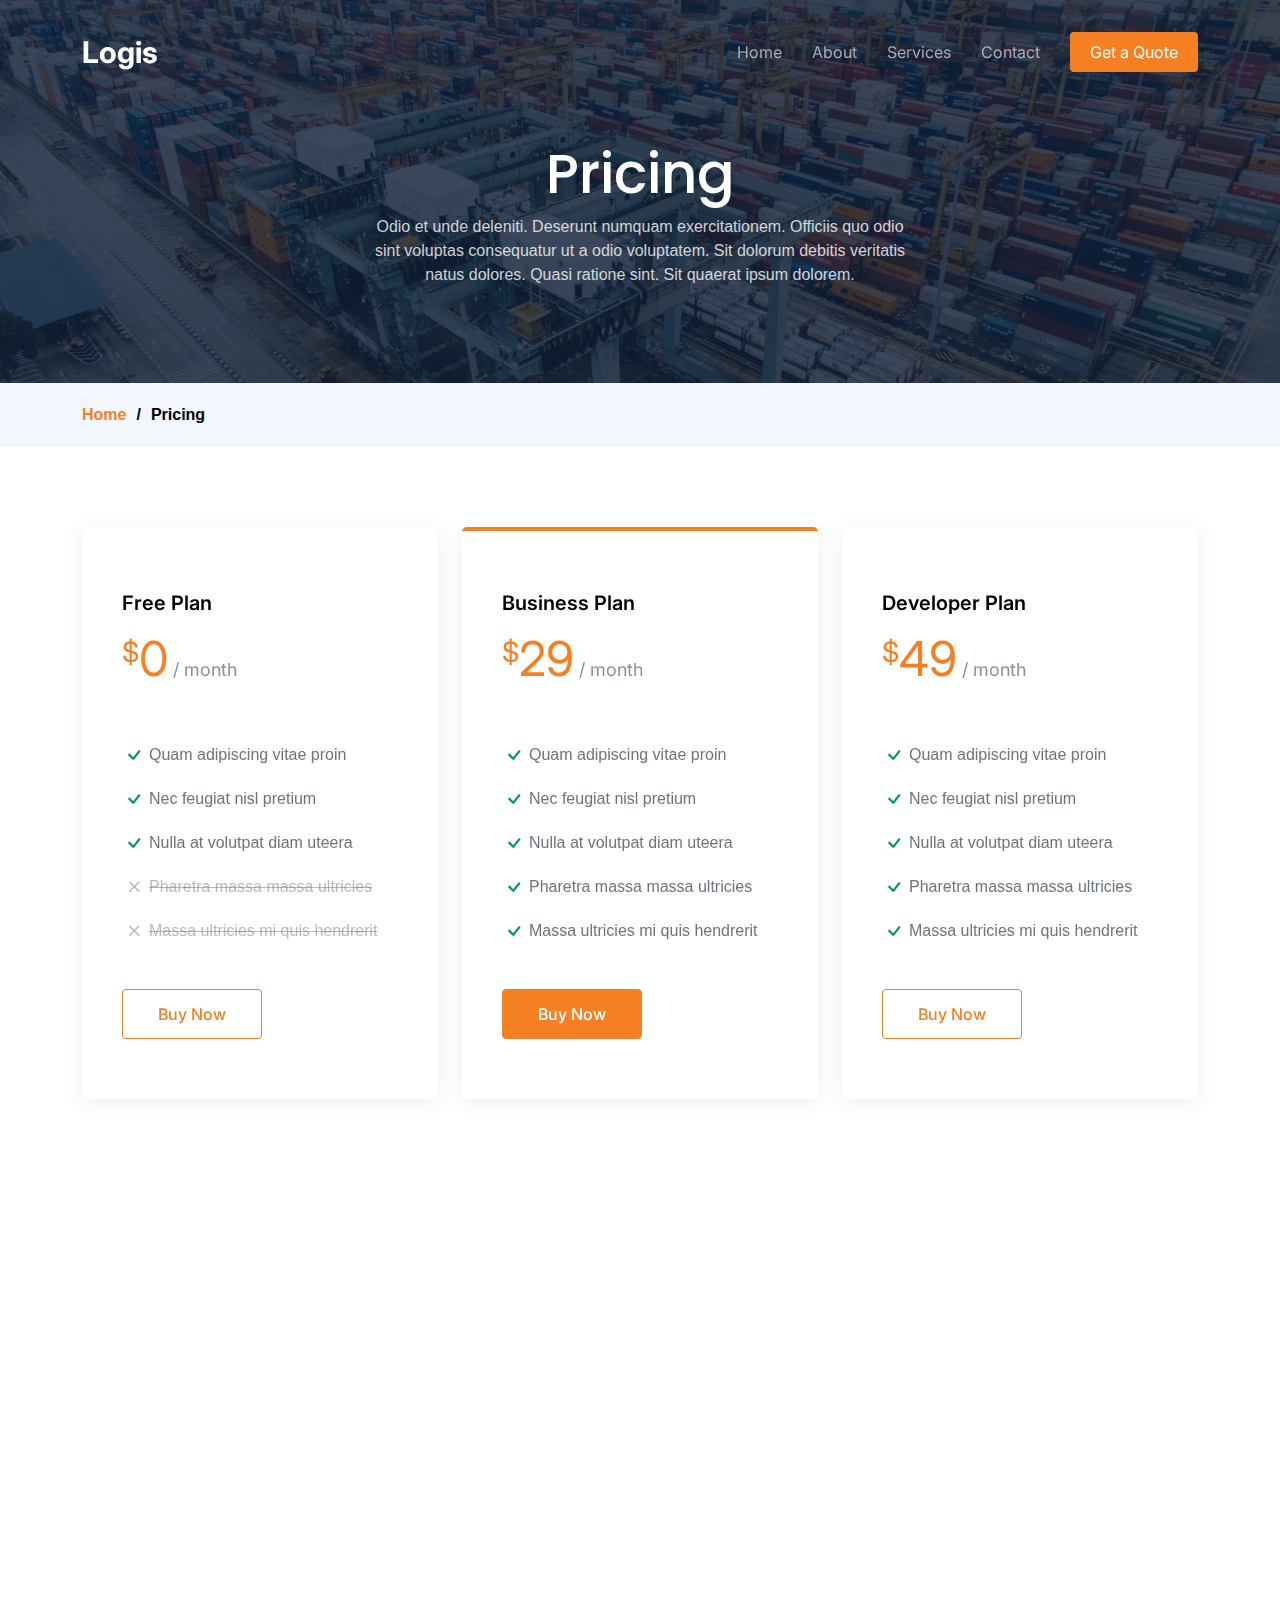
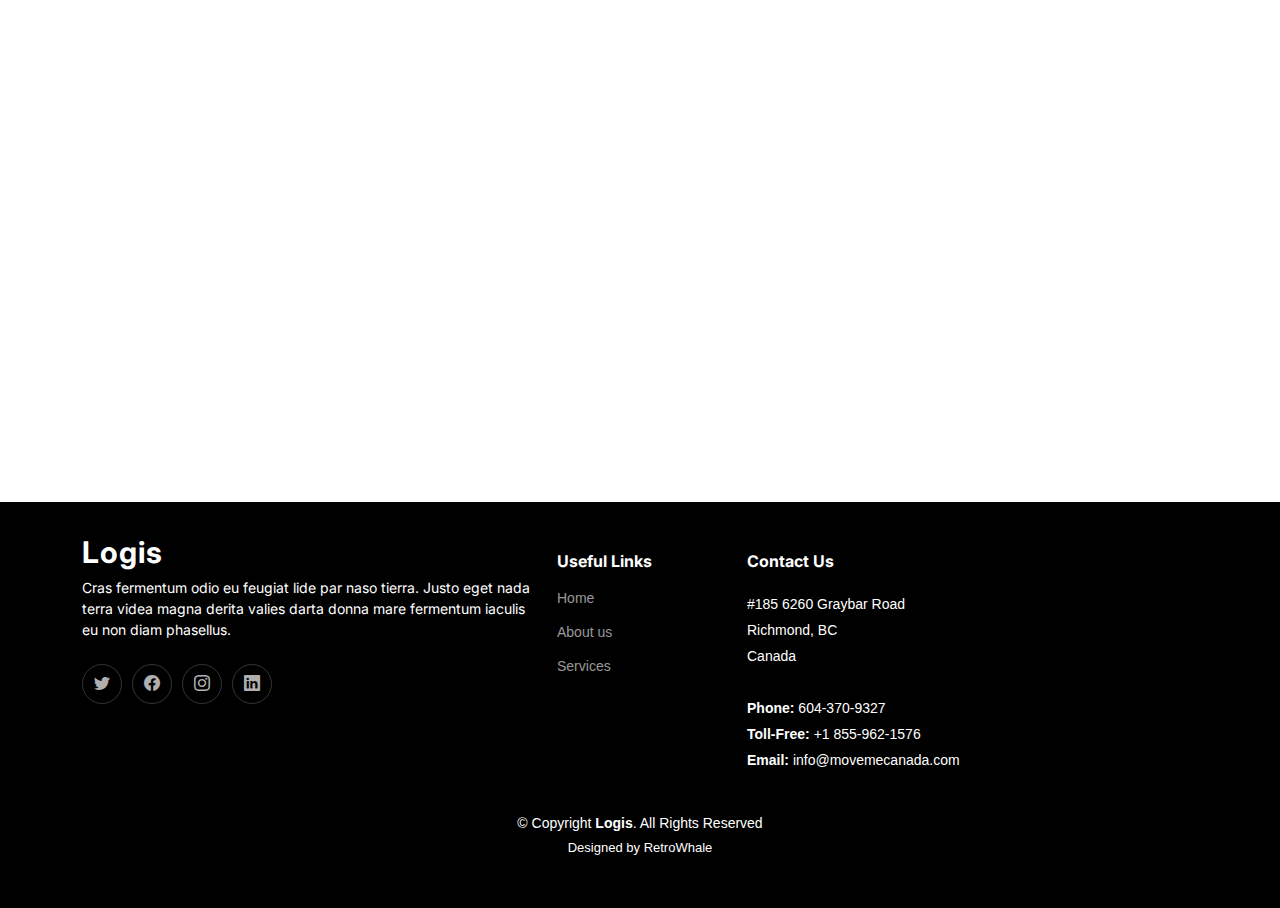
<file: pricing.html>
<!DOCTYPE html>
<html lang="en">

<head>
  <meta charset="utf-8">
  <meta content="width=device-width, initial-scale=1.0" name="viewport">

  <title>Logis Bootstrap Template - Pricing</title>
  <meta content="If you're looking for a comprehensive moving service in Canada, we are the company you should choose. Our range of services covers local, national, and international moves, all handled by expert movers. Request a no-obligation, complimentary moving estimate on our website today!" name="description">
  <meta name="keywords" content="moving companies, movers, moving company, mover, moving services, local movers, local moving companies, professional movers, moving service, local moving company, full service moving company, full service moving companies, professional moving companies, professional moving company, moving companies services">


  <!-- Favicons -->
  <link href="assets/img/favicon.png" rel="icon">
  <link href="assets/img/apple-touch-icon.png" rel="apple-touch-icon">

  <!-- Google Fonts -->
  <link rel="preconnect" href="https://fonts.googleapis.com">
  <link rel="preconnect" href="https://fonts.gstatic.com" crossorigin>
  <link href="https://fonts.googleapis.com/css2?family=Open+Sans:ital,wght@0,300;0,400;0,500;0,600;0,700;1,300;1,400;1,600;1,700&family=Poppins:ital,wght@0,300;0,400;0,500;0,600;0,700;1,300;1,400;1,500;1,600;1,700&family=Inter:ital,wght@0,300;0,400;0,500;0,600;0,700;1,300;1,400;1,500;1,600;1,700&display=swap" rel="stylesheet">

  <!-- Vendor CSS Files -->
  <link href="assets/vendor/bootstrap/css/bootstrap.min.css" rel="stylesheet">
  <link href="assets/vendor/bootstrap-icons/bootstrap-icons.css" rel="stylesheet">
  <link href="assets/vendor/fontawesome-free/css/all.min.css" rel="stylesheet">
  <link href="assets/vendor/glightbox/css/glightbox.min.css" rel="stylesheet">
  <link href="assets/vendor/swiper/swiper-bundle.min.css" rel="stylesheet">
  <link href="assets/vendor/aos/aos.css" rel="stylesheet">

  <!-- Template Main CSS File -->
  <link href="assets/css/main.css" rel="stylesheet">

  <!-- =======================================================
  * Template Name: Logis - v1.3.0
  * Template URL: https://bootstrapmade.com/logis-bootstrap-logistics-website-template/
  * Author: BootstrapMade.com
  * License: https://bootstrapmade.com/license/
  ======================================================== -->
</head>

<body>

  <!-- ======= Header ======= -->
  <header id="header" class="header d-flex align-items-center fixed-top">
    <div class="container-fluid container-xl d-flex align-items-center justify-content-between">

      <a href="index.html" class="logo d-flex align-items-center">
        <!-- Uncomment the line below if you also wish to use an image logo -->
        <!-- <img src="assets/img/logo.png" alt=""> -->
        <h1>Logis</h1>
      </a>

      <i class="mobile-nav-toggle mobile-nav-show bi bi-list"></i>
      <i class="mobile-nav-toggle mobile-nav-hide d-none bi bi-x"></i>
      <nav id="navbar" class="navbar">
        <ul>
          <li><a href="index.html">Home</a></li>
          <li><a href="about.html">About</a></li>
          <li><a href="services.html">Services</a></li>
          <!-- <li><a href="pricing.html" class="active">Pricing</a></li>
          <li class="dropdown"><a href="#"><span>Drop Down</span> <i class="bi bi-chevron-down dropdown-indicator"></i></a>
            <ul>
              <li><a href="#">Drop Down 1</a></li>
              <li class="dropdown"><a href="#"><span>Deep Drop Down</span> <i class="bi bi-chevron-down dropdown-indicator"></i></a>
                <ul>
                  <li><a href="#">Deep Drop Down 1</a></li>
                  <li><a href="#">Deep Drop Down 2</a></li>
                  <li><a href="#">Deep Drop Down 3</a></li>
                  <li><a href="#">Deep Drop Down 4</a></li>
                  <li><a href="#">Deep Drop Down 5</a></li>
                </ul>
              </li>
              <li><a href="#">Drop Down 2</a></li>
              <li><a href="#">Drop Down 3</a></li>
              <li><a href="#">Drop Down 4</a></li>
            </ul>
          </li> -->
          <li><a href="contact.html">Contact</a></li>
          <li><a class="get-a-quote" href="get-a-quote.html">Get a Quote</a></li>
        </ul>
      </nav><!-- .navbar -->

    </div>
  </header><!-- End Header -->
  <!-- End Header -->

  <main id="main">

    <!-- ======= Breadcrumbs ======= -->
    <div class="breadcrumbs">
      <div class="page-header d-flex align-items-center" style="background-image: url('assets/img/page-header.jpg');">
        <div class="container position-relative">
          <div class="row d-flex justify-content-center">
            <div class="col-lg-6 text-center">
              <h2>Pricing</h2>
              <p>Odio et unde deleniti. Deserunt numquam exercitationem. Officiis quo odio sint voluptas consequatur ut a odio voluptatem. Sit dolorum debitis veritatis natus dolores. Quasi ratione sint. Sit quaerat ipsum dolorem.</p>
            </div>
          </div>
        </div>
      </div>
      <nav>
        <div class="container">
          <ol>
            <li><a href="index.html">Home</a></li>
            <li>Pricing</li>
          </ol>
        </div>
      </nav>
    </div><!-- End Breadcrumbs -->

    <!-- ======= Pricing Section ======= -->
    <section id="pricing" class="pricing">
      <div class="container" data-aos="fade-up">

        <div class="row gy-4">

          <div class="col-lg-4" data-aos="fade-up" data-aos-delay="100">
            <div class="pricing-item">
              <h3>Free Plan</h3>
              <h4><sup>$</sup>0<span> / month</span></h4>
              <ul>
                <li><i class="bi bi-check"></i> Quam adipiscing vitae proin</li>
                <li><i class="bi bi-check"></i> Nec feugiat nisl pretium</li>
                <li><i class="bi bi-check"></i> Nulla at volutpat diam uteera</li>
                <li class="na"><i class="bi bi-x"></i> <span>Pharetra massa massa ultricies</span></li>
                <li class="na"><i class="bi bi-x"></i> <span>Massa ultricies mi quis hendrerit</span></li>
              </ul>
              <a href="#" class="buy-btn">Buy Now</a>
            </div>
          </div><!-- End Pricing Item -->

          <div class="col-lg-4" data-aos="fade-up" data-aos-delay="200">
            <div class="pricing-item featured">
              <h3>Business Plan</h3>
              <h4><sup>$</sup>29<span> / month</span></h4>
              <ul>
                <li><i class="bi bi-check"></i> Quam adipiscing vitae proin</li>
                <li><i class="bi bi-check"></i> Nec feugiat nisl pretium</li>
                <li><i class="bi bi-check"></i> Nulla at volutpat diam uteera</li>
                <li><i class="bi bi-check"></i> Pharetra massa massa ultricies</li>
                <li><i class="bi bi-check"></i> Massa ultricies mi quis hendrerit</li>
              </ul>
              <a href="#" class="buy-btn">Buy Now</a>
            </div>
          </div><!-- End Pricing Item -->

          <div class="col-lg-4" data-aos="fade-up" data-aos-delay="300">
            <div class="pricing-item">
              <h3>Developer Plan</h3>
              <h4><sup>$</sup>49<span> / month</span></h4>
              <ul>
                <li><i class="bi bi-check"></i> Quam adipiscing vitae proin</li>
                <li><i class="bi bi-check"></i> Nec feugiat nisl pretium</li>
                <li><i class="bi bi-check"></i> Nulla at volutpat diam uteera</li>
                <li><i class="bi bi-check"></i> Pharetra massa massa ultricies</li>
                <li><i class="bi bi-check"></i> Massa ultricies mi quis hendrerit</li>
              </ul>
              <a href="#" class="buy-btn">Buy Now</a>
            </div>
          </div><!-- End Pricing Item -->

        </div>

      </div>
    </section><!-- End Pricing Section -->

    <!-- ======= Horizontal Pricing Section ======= -->
    <section id="horizontal-pricing" class="horizontal-pricing pt-0">
      <div class="container" data-aos="fade-up">

        <div class="section-header">
          <span>Horizontal Pricing</span>
          <h2>Horizontal Pricing</h2>

        </div>

        <div class="row gy-4 pricing-item" data-aos="fade-up" data-aos-delay="100">
          <div class="col-lg-3 d-flex align-items-center justify-content-center">
            <h3>Free Plan</h3>
          </div>
          <div class="col-lg-3 d-flex align-items-center justify-content-center">
            <h4><sup>$</sup>0<span> / month</span></h4>
          </div>
          <div class="col-lg-3 d-flex align-items-center justify-content-center">
            <ul>
              <li><i class="bi bi-check"></i> Quam adipiscing vitae proin</li>
              <li><i class="bi bi-check"></i> Nulla at volutpat diam uteera</li>
              <li class="na"><i class="bi bi-x"></i> <span>Pharetra massa massa ultricies</span></li>
            </ul>
          </div>
          <div class="col-lg-3 d-flex align-items-center justify-content-center">
            <div class="text-center"><a href="#" class="buy-btn">Buy Now</a></div>
          </div>
        </div><!-- End Pricing Item -->

        <div class="row gy-4 pricing-item featured mt-4" data-aos="fade-up" data-aos-delay="200">
          <div class="col-lg-3 d-flex align-items-center justify-content-center">
            <h3>Business Plan</h3>
          </div>
          <div class="col-lg-3 d-flex align-items-center justify-content-center">
            <h4><sup>$</sup>29<span> / month</span></h4>
          </div>
          <div class="col-lg-3 d-flex align-items-center justify-content-center">
            <ul>
              <li><i class="bi bi-check"></i> Quam adipiscing vitae proin</li>
              <li><i class="bi bi-check"></i> <strong>Nec feugiat nisl pretium</strong></li>
              <li><i class="bi bi-check"></i> Nulla at volutpat diam uteera</li>
            </ul>
          </div>
          <div class="col-lg-3 d-flex align-items-center justify-content-center">
            <div class="text-center"><a href="#" class="buy-btn">Buy Now</a></div>
          </div>
        </div><!-- End Pricing Item -->

        <div class="row gy-4 pricing-item mt-4" data-aos="fade-up" data-aos-delay="300">
          <div class="col-lg-3 d-flex align-items-center justify-content-center">
            <h3>Developer Plan</h3>
          </div>
          <div class="col-lg-3 d-flex align-items-center justify-content-center">
            <h4><sup>$</sup>49<span> / month</span></h4>
          </div>
          <div class="col-lg-3 d-flex align-items-center justify-content-center">
            <ul>
              <li><i class="bi bi-check"></i> Quam adipiscing vitae proin</li>
              <li><i class="bi bi-check"></i> Nec feugiat nisl pretium</li>
              <li><i class="bi bi-check"></i> Nulla at volutpat diam uteera</li>
            </ul>
          </div>
          <div class="col-lg-3 d-flex align-items-center justify-content-center">
            <div class="text-center"><a href="#" class="buy-btn">Buy Now</a></div>
          </div>
        </div><!-- End Pricing Item -->

      </div>
    </section><!-- End Horizontal Pricing Section -->

  </main><!-- End #main -->

  <!-- ======= Footer ======= -->
  <footer id="footer" class="footer">

    <div class="container">
      <div class="row gy-4">
        <div class="col-lg-5 col-md-12 footer-info">
          <a href="index.html" class="logo d-flex align-items-center">
            <span>Logis</span>
          </a>
          <p>Cras fermentum odio eu feugiat lide par naso tierra. Justo eget nada terra videa magna derita valies darta donna mare fermentum iaculis eu non diam phasellus.</p>
          <div class="social-links d-flex mt-4">
            <a href="#" class="twitter"><i class="bi bi-twitter"></i></a>
            <a href="#" class="facebook"><i class="bi bi-facebook"></i></a>
            <a href="#" class="instagram"><i class="bi bi-instagram"></i></a>
            <a href="#" class="linkedin"><i class="bi bi-linkedin"></i></a>
          </div>
        </div>

        <div class="col-lg-2 col-6 footer-links">
          <h4>Useful Links</h4>
          <ul>
            <li><a href="#">Home</a></li>
            <li><a href="#">About us</a></li>
            <li><a href="#">Services</a></li>

          </ul>
        </div>



        <div class="col-lg-3 col-md-12 footer-contact text-center text-md-start">
          <h4>Contact Us</h4>
          <p>
            #185 6260 Graybar Road <br>
            Richmond, BC <br>
            Canada<br><br>
            <strong>Phone:</strong> 604-370-9327 <br>
            <strong>Toll-Free:</strong> +1 855-962-1576 <br>
            <strong>Email:</strong> info@movemecanada.com<br>
          </p>

        </div>

      </div>
    </div>

    <div class="container mt-4">
      <div class="copyright">
        &copy; Copyright <strong><span>Logis</span></strong>. All Rights Reserved
      </div>
      <div class="credits">
        <!-- All the links in the footer should remain intact. -->
        <!-- You can delete the links only if you purchased the pro version. -->
        <!-- Licensing information: https://bootstrapmade.com/license/ -->
        <!-- Purchase the pro version with working PHP/AJAX contact form: https://bootstrapmade.com/logis-bootstrap-logistics-website-template/ -->
        Designed by <a href="https://retrowhale.ca">RetroWhale</a>
      </div>
    </div>

  </footer><!-- End Footer -->
  <!-- End Footer -->

  <a href="#" class="scroll-top d-flex align-items-center justify-content-center"><i class="bi bi-arrow-up-short"></i></a>

  <div id="preloader"></div>

  <!-- Vendor JS Files -->
  <script src="assets/vendor/bootstrap/js/bootstrap.bundle.min.js"></script>
  <script src="assets/vendor/purecounter/purecounter_vanilla.js"></script>
  <script src="assets/vendor/glightbox/js/glightbox.min.js"></script>
  <script src="assets/vendor/swiper/swiper-bundle.min.js"></script>
  <script src="assets/vendor/aos/aos.js"></script>
  <script src="assets/vendor/php-email-form/validate.js"></script>

  <!-- Template Main JS File -->
  <script src="assets/js/main.js"></script>

</body>

</html>
</file>
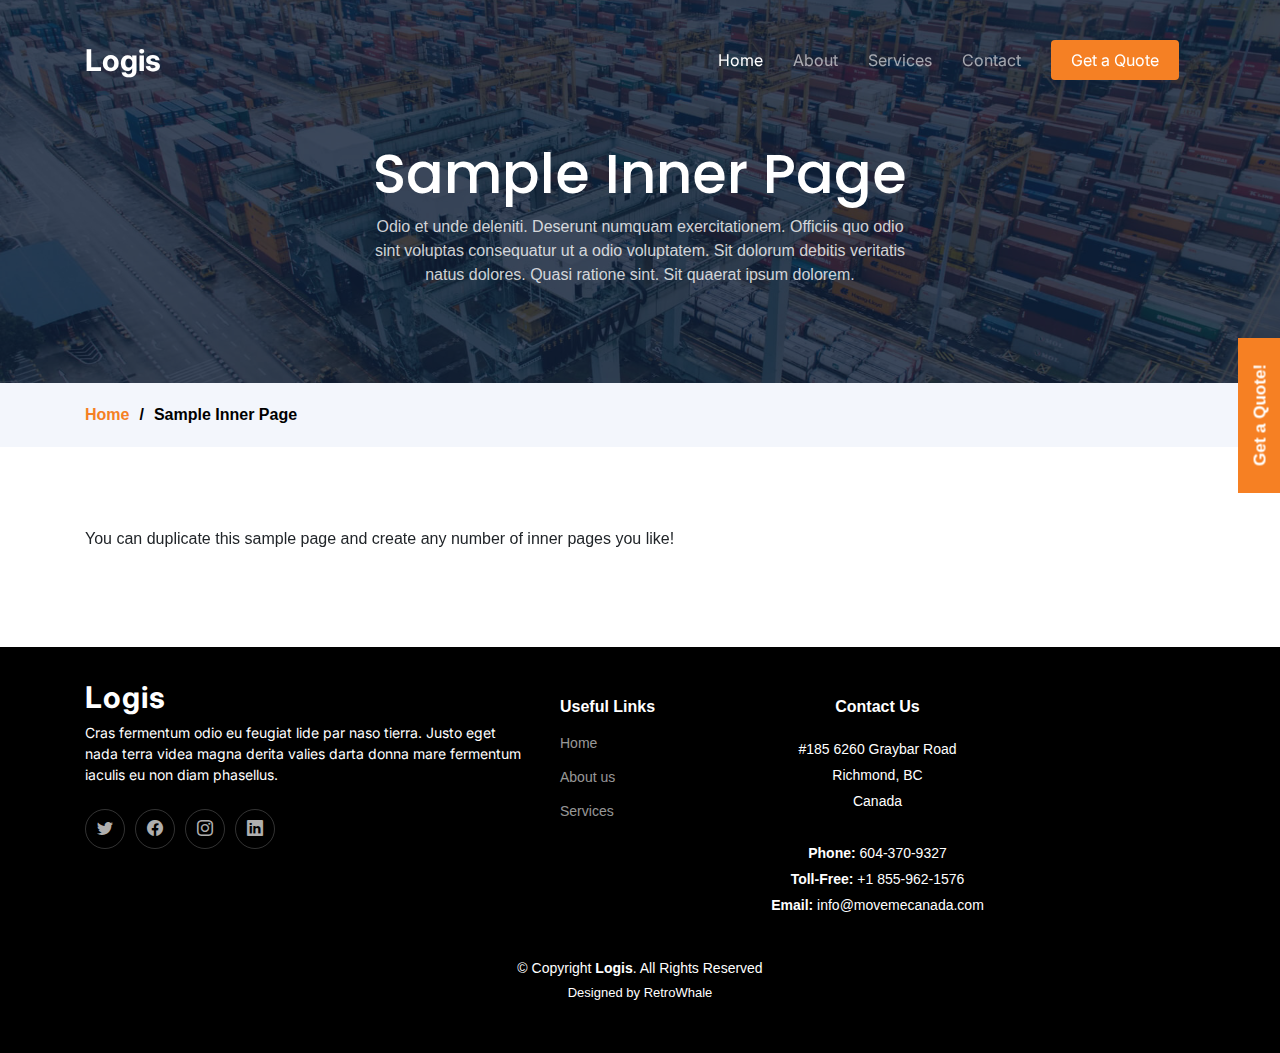
<file: sample-inner-page.html>
<!DOCTYPE html>
<html lang="en">

<head>
  <meta charset="utf-8">
  <meta content="width=device-width, initial-scale=1.0" name="viewport">

  <title>[Template] Sample Inner Page</title>
  <meta content="" name="description">
  <meta content="" name="keywords">

  <!-- Favicons -->
  <link href="assets/img/favicon.png" rel="icon">
  <link href="assets/img/apple-touch-icon.png" rel="apple-touch-icon">

  <!-- Google Fonts -->
  <link rel="preconnect" href="https://fonts.googleapis.com">
  <link rel="preconnect" href="https://fonts.gstatic.com" crossorigin>
  <link href="https://fonts.googleapis.com/css2?family=Open+Sans:ital,wght@0,300;0,400;0,500;0,600;0,700;1,300;1,400;1,600;1,700&family=Poppins:ital,wght@0,300;0,400;0,500;0,600;0,700;1,300;1,400;1,500;1,600;1,700&family=Inter:ital,wght@0,300;0,400;0,500;0,600;0,700;1,300;1,400;1,500;1,600;1,700&display=swap" rel="stylesheet">

  <!-- Vendor CSS Files -->
  <link href="assets/vendor/bootstrap/css/bootstrap.min.css" rel="stylesheet">
  <link href="assets/vendor/bootstrap-icons/bootstrap-icons.css" rel="stylesheet">
  <link href="assets/vendor/fontawesome-free/css/all.min.css" rel="stylesheet">
  <link href="assets/vendor/glightbox/css/glightbox.min.css" rel="stylesheet">
  <link href="assets/vendor/swiper/swiper-bundle.min.css" rel="stylesheet">
  <link href="assets/vendor/aos/aos.css" rel="stylesheet">

  <!-- Template Main CSS File -->
  <link href="assets/css/main.css" rel="stylesheet">

  <!-- =======================================================
  * Template Name: Logis - v1.3.0
  * Template URL: https://bootstrapmade.com/logis-bootstrap-logistics-website-template/
  * Author: BootstrapMade.com
  * License: https://bootstrapmade.com/license/
  ======================================================== -->
</head>

<body>

  <!-- ======= Header ======= -->
  <header id="header" class="header d-flex align-items-center fixed-top">
    <div class="container-fluid container-xl d-flex align-items-center justify-content-between">

      <a href="index.html" class="logo d-flex align-items-center">
        <!-- Uncomment the line below if you also wish to use an image logo -->
        <!-- <img src="assets/img/logo.png" alt=""> -->
        <h1>Logis</h1>
      </a>

      <i class="mobile-nav-toggle mobile-nav-show bi bi-list"></i>
      <i class="mobile-nav-toggle mobile-nav-hide d-none bi bi-x"></i>
      <nav id="navbar" class="navbar">
        <ul>
          <li><a href="index.html" class="active">Home</a></li>
          <li><a href="about.html">About</a></li>
          <li><a href="services.html">Services</a></li>
          <!-- <li><a href="pricing.html">Pricing</a></li>
          <li class="dropdown"><a href="#"><span>Drop Down</span> <i class="bi bi-chevron-down dropdown-indicator"></i></a>
            <ul>
              <li><a href="#">Drop Down 1</a></li>
              <li class="dropdown"><a href="#"><span>Deep Drop Down</span> <i class="bi bi-chevron-down dropdown-indicator"></i></a>
                <ul>
                  <li><a href="#">Deep Drop Down 1</a></li>
                  <li><a href="#">Deep Drop Down 2</a></li>
                  <li><a href="#">Deep Drop Down 3</a></li>
                  <li><a href="#">Deep Drop Down 4</a></li>
                  <li><a href="#">Deep Drop Down 5</a></li>
                </ul>
              </li>
              <li><a href="#">Drop Down 2</a></li>
              <li><a href="#">Drop Down 3</a></li>
              <li><a href="#">Drop Down 4</a></li>
            </ul>
          </li> -->
          <li><a href="contact.html">Contact</a></li>
          <li><a class="get-a-quote" href="get-a-quote.html">Get a Quote</a></li>
        </ul>
      </nav><!-- .navbar -->

    </div>
  </header><!-- End Header -->
  <!-- End Header -->
  
  <!-- Sticky side Button -->
<link href="//maxcdn.bootstrapcdn.com/bootstrap/4.0.0/css/bootstrap.min.css" rel="stylesheet" id="bootstrap-css">
<script src="//maxcdn.bootstrapcdn.com/bootstrap/4.0.0/js/bootstrap.min.js"></script>
<script src="//code.jquery.com/jquery-1.11.1.min.js"></script>
<div id="feedback">
  <a href="get-a-quote.html">Get a Quote!</a>
</div>
<!-- End Sticky Side Button-->

  <main id="main">

    <!-- ======= Breadcrumbs ======= -->
    <div class="breadcrumbs">
      <div class="page-header d-flex align-items-center" style="background-image: url('assets/img/page-header.jpg');">
        <div class="container position-relative">
          <div class="row d-flex justify-content-center">
            <div class="col-lg-6 text-center">
              <h2>Sample Inner Page</h2>
              <p>Odio et unde deleniti. Deserunt numquam exercitationem. Officiis quo odio sint voluptas consequatur ut a odio voluptatem. Sit dolorum debitis veritatis natus dolores. Quasi ratione sint. Sit quaerat ipsum dolorem.</p>
            </div>
          </div>
        </div>
      </div>
      <nav>
        <div class="container">
          <ol>
            <li><a href="index.html">Home</a></li>
            <li>Sample Inner Page</li>
          </ol>
        </div>
      </nav>
    </div><!-- End Breadcrumbs -->

    <section class="sample-page">
      <div class="container" data-aos="fade-up">
        <p>
          You can duplicate this sample page and create any number of inner pages you like!
        </p>
      </div>
    </section>

  </main><!-- End #main -->

  <!-- ======= Footer ======= -->
  <footer id="footer" class="footer">

    <div class="container">
      <div class="row gy-4">
        <div class="col-lg-5 col-md-12 footer-info">
          <a href="index.html" class="logo d-flex align-items-center">
            <span>Logis</span>
          </a>
          <p>Cras fermentum odio eu feugiat lide par naso tierra. Justo eget nada terra videa magna derita valies darta donna mare fermentum iaculis eu non diam phasellus.</p>
          <div class="social-links d-flex mt-4">
            <a href="#" class="twitter"><i class="bi bi-twitter"></i></a>
            <a href="#" class="facebook"><i class="bi bi-facebook"></i></a>
            <a href="#" class="instagram"><i class="bi bi-instagram"></i></a>
            <a href="#" class="linkedin"><i class="bi bi-linkedin"></i></a>
          </div>
        </div>

        <div class="col-lg-2 col-6 footer-links">
          <h4>Useful Links</h4>
          <ul>
            <li><a href="#">Home</a></li>
            <li><a href="#">About us</a></li>
            <li><a href="#">Services</a></li>

          </ul>
        </div>



        <div class="col-lg-3 col-md-12 footer-contact text-center text-md-start">
          <h4>Contact Us</h4>
          <p>
            #185 6260 Graybar Road <br>
            Richmond, BC <br>
            Canada<br><br>
            <strong>Phone:</strong> 604-370-9327 <br>
            <strong>Toll-Free:</strong> +1 855-962-1576 <br>
            <strong>Email:</strong> info@movemecanada.com<br>
          </p>

        </div>

      </div>
    </div>

    <div class="container mt-4">
      <div class="copyright">
        &copy; Copyright <strong><span>Logis</span></strong>. All Rights Reserved
      </div>
      <div class="credits">
        <!-- All the links in the footer should remain intact. -->
        <!-- You can delete the links only if you purchased the pro version. -->
        <!-- Licensing information: https://bootstrapmade.com/license/ -->
        <!-- Purchase the pro version with working PHP/AJAX contact form: https://bootstrapmade.com/logis-bootstrap-logistics-website-template/ -->
        Designed by <a href="https://retrowhale.ca">RetroWhale</a>
      </div>
    </div>

  </footer><!-- End Footer -->
  <!-- End Footer -->

  <a href="#" class="scroll-top d-flex align-items-center justify-content-center"><i class="bi bi-arrow-up-short"></i></a>

  <div id="preloader"></div>

  <!-- Vendor JS Files -->
  <script src="assets/vendor/bootstrap/js/bootstrap.bundle.min.js"></script>
  <script src="assets/vendor/purecounter/purecounter_vanilla.js"></script>
  <script src="assets/vendor/glightbox/js/glightbox.min.js"></script>
  <script src="assets/vendor/swiper/swiper-bundle.min.js"></script>
  <script src="assets/vendor/aos/aos.js"></script>
  <script src="assets/vendor/php-email-form/validate.js"></script>

  <!-- Template Main JS File -->
  <script src="assets/js/main.js"></script>

</body>

</html>
</file>
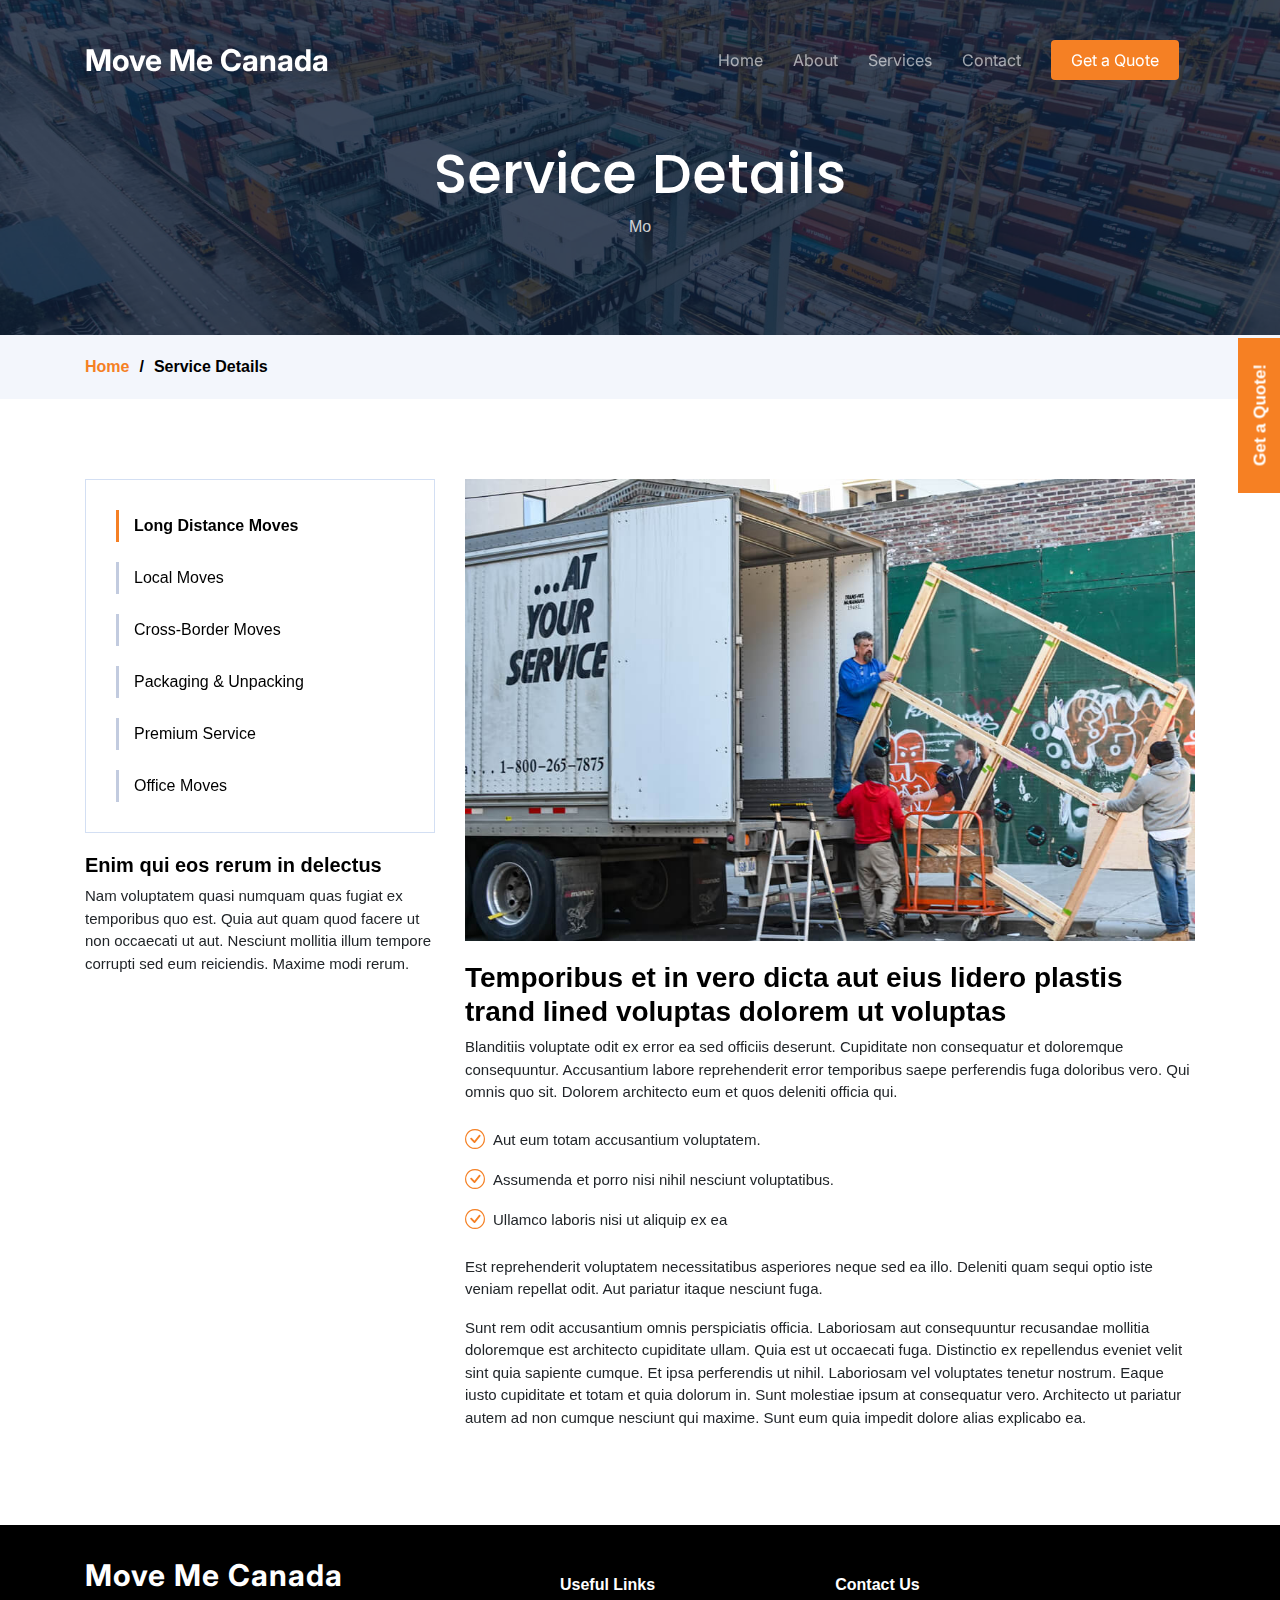
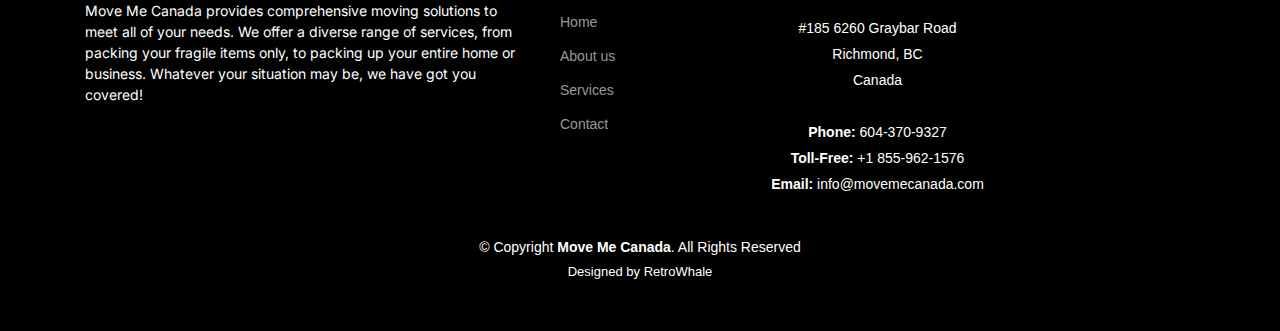
<file: service-details.html>
<!DOCTYPE html>
<html lang="en">

<head>
  <meta charset="utf-8">
  <meta content="width=device-width, initial-scale=1.0" name="viewport">

  <title>Move Me Canada - Service Details</title>
  <meta content="If you're looking for a comprehensive moving service in Canada, we are the company you should choose. Our range of services covers local, national, and international moves, all handled by expert movers. Request a no-obligation, complimentary moving estimate on our website today!" name="description">
  <meta name="keywords" content="moving companies, movers, moving company, mover, moving services, local movers, local moving companies, professional movers, moving service, local moving company, full service moving company, full service moving companies, professional moving companies, professional moving company, moving companies services">


  <!-- Favicons -->
  <link href="assets/img/favicon.png" rel="icon">
  <link href="assets/img/apple-touch-icon.png" rel="apple-touch-icon">

  <!-- Google Fonts -->
  <link rel="preconnect" href="https://fonts.googleapis.com">
  <link rel="preconnect" href="https://fonts.gstatic.com" crossorigin>
  <link href="https://fonts.googleapis.com/css2?family=Open+Sans:ital,wght@0,300;0,400;0,500;0,600;0,700;1,300;1,400;1,600;1,700&family=Poppins:ital,wght@0,300;0,400;0,500;0,600;0,700;1,300;1,400;1,500;1,600;1,700&family=Inter:ital,wght@0,300;0,400;0,500;0,600;0,700;1,300;1,400;1,500;1,600;1,700&display=swap" rel="stylesheet">

  <!-- Vendor CSS Files -->
  <link href="assets/vendor/bootstrap/css/bootstrap.min.css" rel="stylesheet">
  <link href="assets/vendor/bootstrap-icons/bootstrap-icons.css" rel="stylesheet">
  <link href="assets/vendor/fontawesome-free/css/all.min.css" rel="stylesheet">
  <link href="assets/vendor/glightbox/css/glightbox.min.css" rel="stylesheet">
  <link href="assets/vendor/swiper/swiper-bundle.min.css" rel="stylesheet">
  <link href="assets/vendor/aos/aos.css" rel="stylesheet">

  <!-- Template Main CSS File -->
  <link href="assets/css/main.css" rel="stylesheet">

  <!-- =======================================================
  * Template Name: Logis - v1.3.0
  * Template URL: https://bootstrapmade.com/logis-bootstrap-logistics-website-template/
  * Author: BootstrapMade.com
  * License: https://bootstrapmade.com/license/
  ======================================================== -->
</head>

<body>

  <!-- ======= Header ======= -->
  <header id="header" class="header d-flex align-items-center fixed-top">
    <div class="container-fluid container-xl d-flex align-items-center justify-content-between">

      <a href="index.html" class="logo d-flex align-items-center">
        <!-- Uncomment the line below if you also wish to use an image logo -->
        <!-- <img src="assets/img/logo.png" alt=""> -->
        <h1>Move Me Canada</h1>
      </a>

      <i class="mobile-nav-toggle mobile-nav-show bi bi-list"></i>
      <i class="mobile-nav-toggle mobile-nav-hide d-none bi bi-x"></i>
      <nav id="navbar" class="navbar">
        <ul>
          <li><a href="index.html">Home</a></li>
          <li><a href="about.html">About</a></li>
          <li><a href="services.html">Services</a></li>
          <!-- <li><a href="pricing.html">Pricing</a></li>
          <li class="dropdown"><a href="#"><span>Drop Down</span> <i class="bi bi-chevron-down dropdown-indicator"></i></a>
            <ul>
              <li><a href="#">Drop Down 1</a></li>
              <li class="dropdown"><a href="#"><span>Deep Drop Down</span> <i class="bi bi-chevron-down dropdown-indicator"></i></a>
                <ul>
                  <li><a href="#">Deep Drop Down 1</a></li>
                  <li><a href="#">Deep Drop Down 2</a></li>
                  <li><a href="#">Deep Drop Down 3</a></li>
                  <li><a href="#">Deep Drop Down 4</a></li>
                  <li><a href="#">Deep Drop Down 5</a></li>
                </ul>
              </li>
              <li><a href="#">Drop Down 2</a></li>
              <li><a href="#">Drop Down 3</a></li>
              <li><a href="#">Drop Down 4</a></li>
            </ul>
          </li> -->
          <li><a href="contact.html">Contact</a></li>
          <li><a class="get-a-quote" href="get-a-quote.html">Get a Quote</a></li>
        </ul>
      </nav><!-- .navbar -->

    </div>
  </header><!-- End Header -->
  <!-- End Header -->
<!-- Sticky side Button -->
<link href="//maxcdn.bootstrapcdn.com/bootstrap/4.0.0/css/bootstrap.min.css" rel="stylesheet" id="bootstrap-css">
<script src="//maxcdn.bootstrapcdn.com/bootstrap/4.0.0/js/bootstrap.min.js"></script>
<script src="//code.jquery.com/jquery-1.11.1.min.js"></script>
<div id="feedback">
  <a href="get-a-quote.html">Get a Quote!</a>
</div>
<!-- End Sticky Side Button-->
  <main id="main">

    <!-- ======= Breadcrumbs ======= -->
    <div class="breadcrumbs">
      <div class="page-header d-flex align-items-center" style="background-image: url('assets/img/page-header.jpg');">
        <div class="container position-relative">
          <div class="row d-flex justify-content-center">
            <div class="col-lg-6 text-center">
              <h2>Service Details</h2>
              <p>Mo</p>
            </div>
          </div>
        </div>
      </div>
      <nav>
        <div class="container">
          <ol>
            <li><a href="index.html">Home</a></li>
            <li>Service Details</li>
          </ol>
        </div>
      </nav>
    </div><!-- End Breadcrumbs -->

    <!-- ======= Service Details Section ======= -->
    <section id="service-details" class="service-details">
      <div class="container" data-aos="fade-up">

        <div class="row gy-4">

          <div class="col-lg-4">
            <div class="services-list">
              <a href="#" class="active">Long Distance Moves</a>
              <a href="#">Local Moves</a>
              <a href="#">Cross-Border Moves</a>
              <a href="#">Packaging & Unpacking</a>
              <a href="#">Premium Service</a>
              <a href="#">Office Moves</a>
            </div>

            <h4>Enim qui eos rerum in delectus</h4>
            <p>Nam voluptatem quasi numquam quas fugiat ex temporibus quo est. Quia aut quam quod facere ut non occaecati ut aut. Nesciunt mollitia illum tempore corrupti sed eum reiciendis. Maxime modi rerum.</p>
          </div>

          <div class="col-lg-8">
            <img src="assets/img/service-details.jpg" alt="" class="img-fluid services-img">
            <h3>Temporibus et in vero dicta aut eius lidero plastis trand lined voluptas dolorem ut voluptas</h3>
            <p>
              Blanditiis voluptate odit ex error ea sed officiis deserunt. Cupiditate non consequatur et doloremque consequuntur. Accusantium labore reprehenderit error temporibus saepe perferendis fuga doloribus vero. Qui omnis quo sit. Dolorem architecto eum et quos deleniti officia qui.
            </p>
            <ul>
              <li><i class="bi bi-check-circle"></i> <span>Aut eum totam accusantium voluptatem.</span></li>
              <li><i class="bi bi-check-circle"></i> <span>Assumenda et porro nisi nihil nesciunt voluptatibus.</span></li>
              <li><i class="bi bi-check-circle"></i> <span>Ullamco laboris nisi ut aliquip ex ea</span></li>
            </ul>
            <p>
              Est reprehenderit voluptatem necessitatibus asperiores neque sed ea illo. Deleniti quam sequi optio iste veniam repellat odit. Aut pariatur itaque nesciunt fuga.
            </p>
            <p>
              Sunt rem odit accusantium omnis perspiciatis officia. Laboriosam aut consequuntur recusandae mollitia doloremque est architecto cupiditate ullam. Quia est ut occaecati fuga. Distinctio ex repellendus eveniet velit sint quia sapiente cumque. Et ipsa perferendis ut nihil. Laboriosam vel voluptates tenetur nostrum. Eaque iusto cupiditate et totam et quia dolorum in. Sunt molestiae ipsum at consequatur vero. Architecto ut pariatur autem ad non cumque nesciunt qui maxime. Sunt eum quia impedit dolore alias explicabo ea.
            </p>
          </div>

        </div>

      </div>
    </section><!-- End Service Details Section -->

  </main><!-- End #main -->

  <!-- ======= Footer ======= -->
  <footer id="footer" class="footer">

    <div class="container">
      <div class="row gy-4">
        <div class="col-lg-5 col-md-12 footer-info">
          <a href="index.html" class="logo d-flex align-items-center">
            <span>Move Me Canada</span>
          </a>
          <p>Move Me Canada provides comprehensive moving solutions to meet all of your needs. We offer a diverse range of services, from packing your fragile items only, to packing up your entire home or business. Whatever your situation may be, we have got you covered!</p>
          <!-- <div class="social-links d-flex mt-4">
            <a href="#" class="twitter"><i class="bi bi-twitter"></i></a>
            <a href="#" class="facebook"><i class="bi bi-facebook"></i></a>
            <a href="#" class="instagram"><i class="bi bi-instagram"></i></a>
            <a href="#" class="linkedin"><i class="bi bi-linkedin"></i></a>
          </div> -->
        </div>

        <div class="col-lg-2 col-6 footer-links">
          <h4>Useful Links</h4>
          <ul>
            <li><a href="#">Home</a></li>
            <li><a href="#">About us</a></li>
            <li><a href="#">Services</a></li>
            <li><a href="#">Contact</a></li>

          </ul>
        </div>



        <div class="col-lg-3 col-md-12 footer-contact text-center text-md-start">
          <h4>Contact Us</h4>
          <p>
            #185 6260 Graybar Road <br>
            Richmond, BC <br>
            Canada<br><br>
            <strong>Phone:</strong> 604-370-9327 <br>
            <strong>Toll-Free:</strong> +1 855-962-1576 <br>
            <strong>Email:</strong> info@movemecanada.com<br>
          </p>

        </div>

      </div>
    </div>

    <div class="container mt-4">
      <div class="copyright">
        &copy; Copyright <strong><span>Move Me Canada</span></strong>. All Rights Reserved
      </div>
      <div class="credits">
        <!-- All the links in the footer should remain intact. -->
        <!-- You can delete the links only if you purchased the pro version. -->
        <!-- Licensing information: https://bootstrapmade.com/license/ -->
        <!-- Purchase the pro version with working PHP/AJAX contact form: https://bootstrapmade.com/logis-bootstrap-logistics-website-template/ -->
        Designed by <a href="https://retrowhale.ca">RetroWhale</a>
      </div>
    </div>

  </footer><!-- End Footer -->
  <!-- End Footer -->

  <a href="#" class="scroll-top d-flex align-items-center justify-content-center"><i class="bi bi-arrow-up-short"></i></a>

  <div id="preloader"></div>

  <!-- Vendor JS Files -->
  <script src="assets/vendor/bootstrap/js/bootstrap.bundle.min.js"></script>
  <script src="assets/vendor/purecounter/purecounter_vanilla.js"></script>
  <script src="assets/vendor/glightbox/js/glightbox.min.js"></script>
  <script src="assets/vendor/swiper/swiper-bundle.min.js"></script>
  <script src="assets/vendor/aos/aos.js"></script>
  <script src="assets/vendor/php-email-form/validate.js"></script>

  <!-- Template Main JS File -->
  <script src="assets/js/main.js"></script>

</body>

</html>
</file>
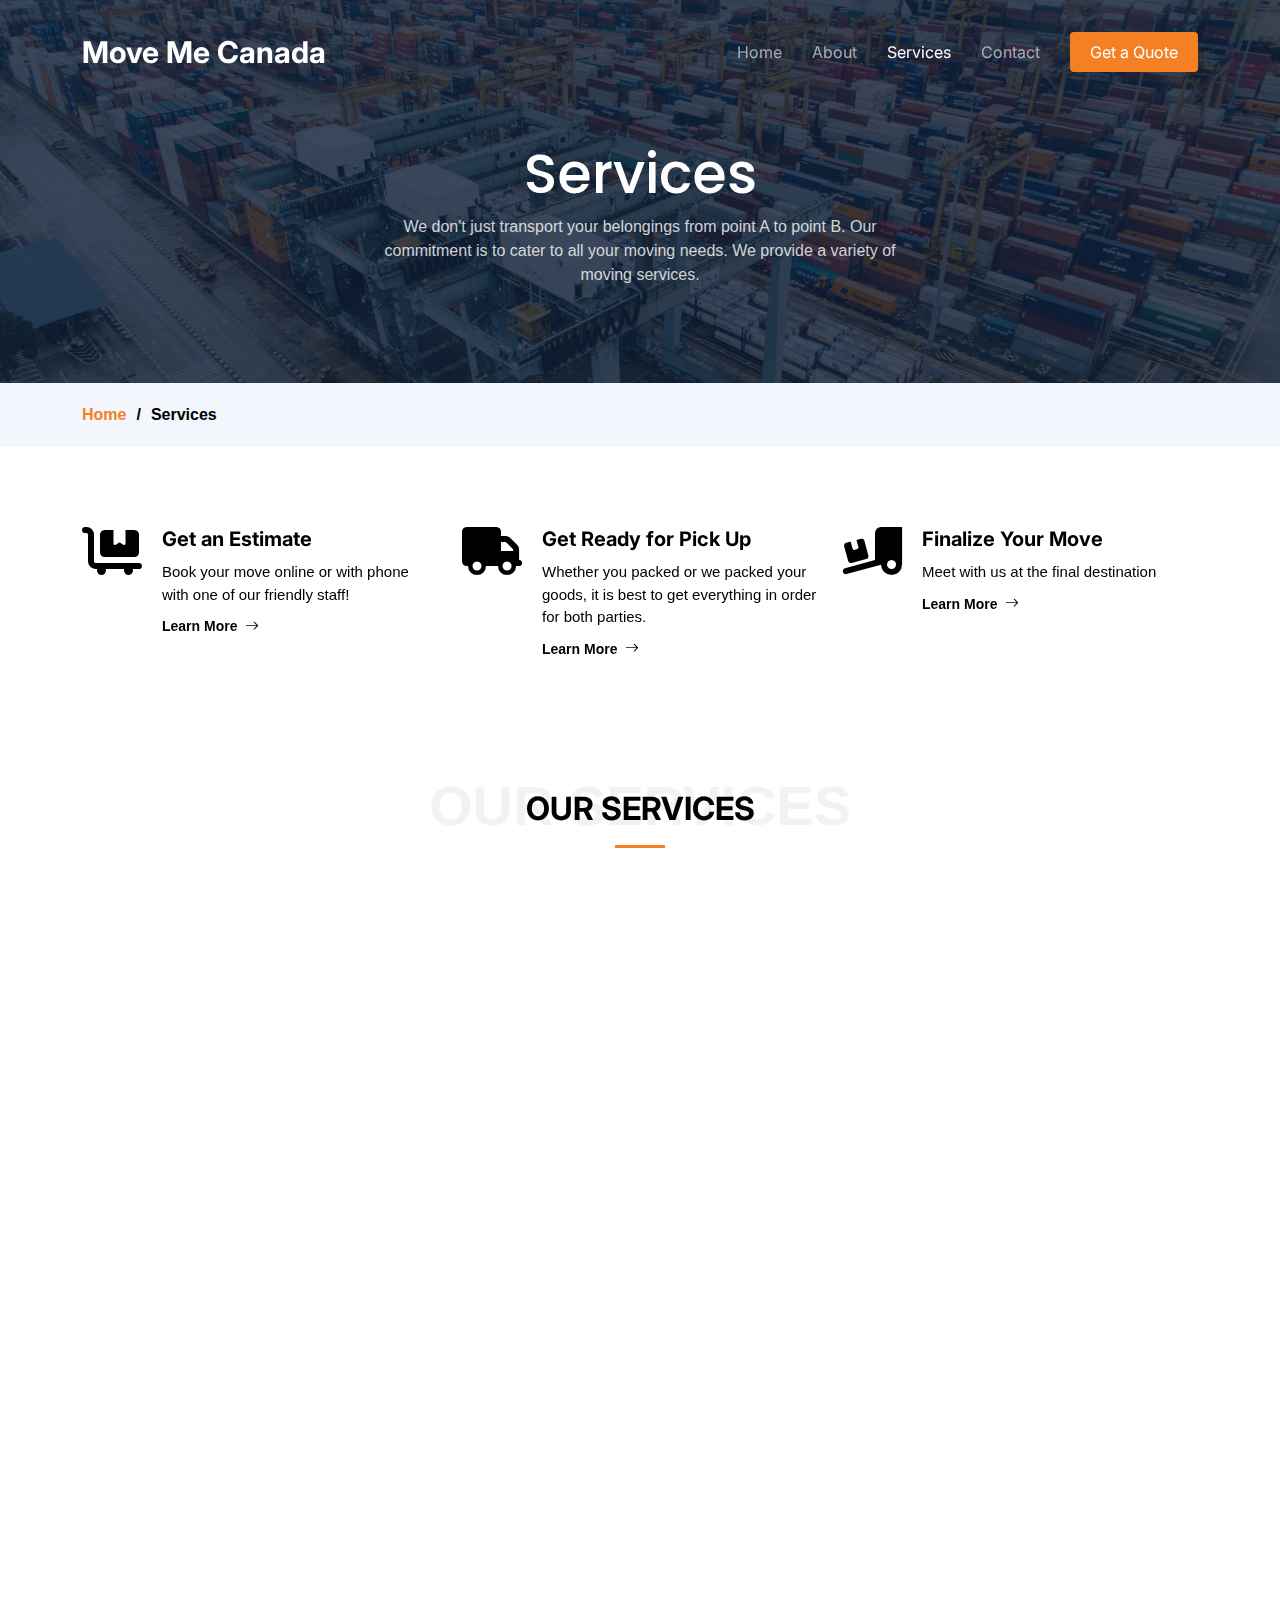
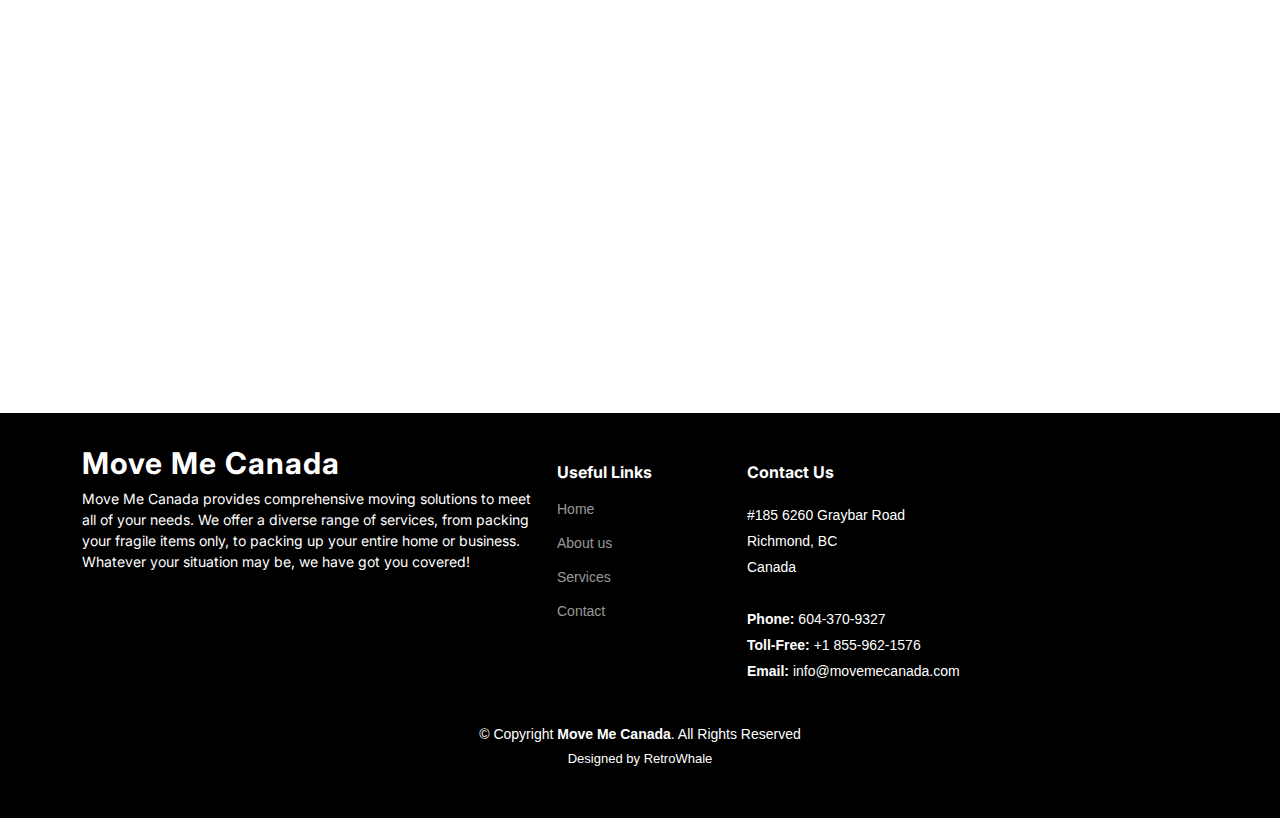
<file: services.html>
<!DOCTYPE html>
<html lang="en">

<head>
  <meta charset="utf-8">
  <meta content="width=device-width, initial-scale=1.0" name="viewport">

  <title>Move Me Canada - Services</title>
  <meta content="If you're looking for a comprehensive moving service in Canada, we are the company you should choose. Our range of services covers local, national, and international moves, all handled by expert movers. Request a no-obligation, complimentary moving estimate on our website today!" name="description">
  <meta name="keywords" content="moving companies, movers, moving company, mover, moving services, local movers, local moving companies, professional movers, moving service, local moving company, full service moving company, full service moving companies, professional moving companies, professional moving company, moving companies services">

  <!-- Favicons -->
  <link href="assets/img/favicon.png" rel="icon">
  <link href="assets/img/apple-touch-icon.png" rel="apple-touch-icon">

  <!-- Google Fonts -->
  <link rel="preconnect" href="https://fonts.googleapis.com">
  <link rel="preconnect" href="https://fonts.gstatic.com" crossorigin>
  <link href="https://fonts.googleapis.com/css2?family=Open+Sans:ital,wght@0,300;0,400;0,500;0,600;0,700;1,300;1,400;1,600;1,700&family=Poppins:ital,wght@0,300;0,400;0,500;0,600;0,700;1,300;1,400;1,500;1,600;1,700&family=Inter:ital,wght@0,300;0,400;0,500;0,600;0,700;1,300;1,400;1,500;1,600;1,700&display=swap" rel="stylesheet">

  <!-- Vendor CSS Files -->
  <link href="assets/vendor/bootstrap/css/bootstrap.min.css" rel="stylesheet">
  <link href="assets/vendor/bootstrap-icons/bootstrap-icons.css" rel="stylesheet">
  <link href="assets/vendor/fontawesome-free/css/all.min.css" rel="stylesheet">
  <link href="assets/vendor/glightbox/css/glightbox.min.css" rel="stylesheet">
  <link href="assets/vendor/swiper/swiper-bundle.min.css" rel="stylesheet">
  <link href="assets/vendor/aos/aos.css" rel="stylesheet">

  <!-- Template Main CSS File -->
  <link href="assets/css/main.css" rel="stylesheet">

  <!-- =======================================================
  * Template Name: Logis - v1.3.0
  * Template URL: https://bootstrapmade.com/logis-bootstrap-logistics-website-template/
  * Author: BootstrapMade.com
  * License: https://bootstrapmade.com/license/
  ======================================================== -->
</head>

<body>

  <!-- ======= Header ======= -->
  <header id="header" class="header d-flex align-items-center fixed-top">
    <div class="container-fluid container-xl d-flex align-items-center justify-content-between">

      <a href="/" class="logo d-flex align-items-center">
        <!-- Uncomment the line below if you also wish to use an image logo -->
        <!-- <img src="assets/img/logo.png" alt=""> -->
        <h1>Move Me Canada</h1>
      </a>

      <i class="mobile-nav-toggle mobile-nav-show bi bi-list"></i>
      <i class="mobile-nav-toggle mobile-nav-hide d-none bi bi-x"></i>
      <nav id="navbar" class="navbar">
        <ul>
          <li><a href="/">Home</a></li>
          <li><a href="about.html">About</a></li>
          <li><a href="services.html" class="active">Services</a></li>
          <!-- <li><a href="pricing.html">Pricing</a></li>
          <li class="dropdown"><a href="#"><span>Drop Down</span> <i class="bi bi-chevron-down dropdown-indicator"></i></a>
            <ul>
              <li><a href="#">Drop Down 1</a></li>
              <li class="dropdown"><a href="#"><span>Deep Drop Down</span> <i class="bi bi-chevron-down dropdown-indicator"></i></a>
                <ul>
                  <li><a href="#">Deep Drop Down 1</a></li>
                  <li><a href="#">Deep Drop Down 2</a></li>
                  <li><a href="#">Deep Drop Down 3</a></li>
                  <li><a href="#">Deep Drop Down 4</a></li>
                  <li><a href="#">Deep Drop Down 5</a></li>
                </ul>
              </li>
              <li><a href="#">Drop Down 2</a></li>
              <li><a href="#">Drop Down 3</a></li>
              <li><a href="#">Drop Down 4</a></li>
            </ul>
          </li> -->
          <li><a href="contact.html">Contact</a></li>
          <li><a class="get-a-quote" href="get-a-quote.html">Get a Quote</a></li>
        </ul>
      </nav><!-- .navbar -->
    </div>
  </header><!-- End Header -->
  <!-- End Header -->


  <main id="main">

    <!-- ======= Breadcrumbs ======= -->
    <div class="breadcrumbs">
      <div class="page-header d-flex align-items-center" style="background-image: url('assets/img/page-header.jpg');">
        <div class="container position-relative">
          <div class="row d-flex justify-content-center">
            <div class="col-lg-6 text-center">
              <h2>Services</h2>
              <p>We don't just transport your belongings from point A to point B. Our commitment is to cater to all your moving needs. We provide a variety of moving services.</p>
            </div>
          </div>
        </div>
      </div>
      <nav>
        <div class="container">
          <ol>
            <li><a href="/">Home</a></li>
            <li>Services</li>
          </ol>
        </div>
      </nav>
    </div><!-- End Breadcrumbs -->
    
    <!-- ======= Featured Services Section ======= -->
    <section id="featured-services" class="featured-services">
      <div class="container">

        <div class="row gy-4">

          <div class="col-lg-4 col-md-6 service-item d-flex" data-aos="fade-up">
            <div class="icon flex-shrink-0"><i class="fa-solid fa-cart-flatbed"></i></div>
            <div>
              <h4 class="title">Get an Estimate</h4>
              <p class="description">Book your move online or with phone with one of our friendly staff!</p>
              <a href="get-a-quote.html" class="readmore stretched-link"><span>Learn More</span><i class="bi bi-arrow-right"></i></a>
            </div>
          </div>
          <!-- End Service Item -->

          <div class="col-lg-4 col-md-6 service-item d-flex" data-aos="fade-up" data-aos-delay="100">
            <div class="icon flex-shrink-0"><i class="fa-solid fa-truck"></i></div>
            <div>
              <h4 class="title">Get Ready for Pick Up</h4>
              <p class="description">Whether you packed or we packed your goods, it is best to get everything in order for both parties.</p>
              <a href="get-a-quote.html" class="readmore stretched-link"><span>Learn More</span><i class="bi bi-arrow-right"></i></a>
            </div>
          </div><!-- End Service Item -->

          <div class="col-lg-4 col-md-6 service-item d-flex" data-aos="fade-up" data-aos-delay="200">
            <div class="icon flex-shrink-0"><i class="fa-solid fa-truck-ramp-box"></i></div>
            <div>
              <h4 class="title">Finalize Your Move</h4>
              <p class="description">Meet with us at the final destination</p>
              <a href="get-a-quote.html" class="readmore stretched-link"><span>Learn More</span><i class="bi bi-arrow-right"></i></a>
            </div>
          </div><!-- End Service Item -->

        </div>

      </div>
    </section><!-- End Featured Services Section -->


    <!-- ======= Services Section ======= -->
    <section id="service" class="services pt-0">
      <div class="container" data-aos="fade-up">

        <div class="section-header">
          <span>Our Services</span>
          <h2>Our Services</h2>

        </div>

        <div class="row gy-4">

          <div class="col-lg-4 col-md-6" data-aos="fade-up" data-aos-delay="100">
            <div class="card">
              <div class="card-img">
                <img src="assets/img/longdistance.jpg" alt="" class="img-fluid">
              </div>
              <h3>Long Distance Moves</a></h3>
              <p>Building a reputation in Canada as a top long-distance Moving Company. Our company has gained recognition in Canada for being one of the best long-distance moving companies that offer excellent services to our customers.</p>
            </div>
          </div><!-- End Card Item -->

          <div class="col-lg-4 col-md-6" data-aos="fade-up" data-aos-delay="200">
            <div class="card">
              <div class="card-img">
                <img src="assets/img/pexels-karolina-grabowska-4506273.jpg" alt="" class="img-fluid">
              </div>
              <h3>Packaging & Unpacking</a></h3>
              <p>At Move Me Canada, we prioritize flexibility and providing tailored service options. Whether you require packing for all of your belongings or just delicate items, we can accommodate your specific needs.</p>
            </div>
          </div><!-- End Card Item -->

          <div class="col-lg-4 col-md-6" data-aos="fade-up" data-aos-delay="300">
            <div class="card">
              <div class="card-img">
                <img src="assets/img/canadausa2 (1).jpg" alt="" class="img-fluid">
              </div>
              <h3>Cross-Border Moves</a></h3>
              <p><b>Canada and The USA</b></p>
              <p>Whether you are moving from Canada to the USA or vice versa, we have got you covered.</p>
            </div>
          </div><!-- End Card Item -->

          <div class="col-lg-4 col-md-6" data-aos="fade-up" data-aos-delay="400">
            <div class="card">
              <div class="card-img">
                <img src="assets/img/pexels-tima-miroshnichenko-6169056.jpg" alt="" class="img-fluid">
              </div>
              <h3></a>Local Moves</h3>
              <p>We are a trustworthy firm that offers fast and cost-effective local relocation solutions within the Greater Vancouver Area and the Fraser Valley Region. Regardless of the size of your move, we provide an affordable hourly rate.</p>
            </div>
          </div><!-- End Card Item -->

          <div class="col-lg-4 col-md-6" data-aos="fade-up" data-aos-delay="500">
            <div class="card">
              <div class="card-img">
                <img src="assets/img/pexels-blue-bird-7218678 (1).jpg" alt="" class="img-fluid">
              </div>
              <h3>Office Moves</a></h3>
              <p>You have the flexibility to select the most suitable choice for your relocation, whether it involves moving between floors, buildings, or cities, and the Move Me Canada team will handle all other aspects of the move.</p>
            </div>
          </div><!-- End Card Item -->

          <div class="col-lg-4 col-md-6" data-aos="fade-up" data-aos-delay="600">
            <div class="card">
              <div class="card-img">
                <img src="assets/img/warehousing-service.jpg" alt="" class="img-fluid">
              </div>
              <h3>Premium Service</a></h3>
              <p>Move Me Canada team is dedicated to ensuring a stress-free relocation experience, especially when it comes to moving your valuable collection, antiques, and furniture to your new residence. We take extra precautions to handle these items with care.</p>
            </div>
          </div><!-- End Card Item -->

        </div>

      </div>
    </section><!-- End Services Section -->

  
  </main><!-- End #main -->

  <!-- ======= Footer ======= -->
  <footer id="footer" class="footer">

    <div class="container">
      <div class="row gy-4">
        <div class="col-lg-5 col-md-12 footer-info">
          <a href="/" class="logo d-flex align-items-center">
            <span>Move Me Canada</span>
          </a>
          <p>Move Me Canada provides comprehensive moving solutions to meet all of your needs. We offer a diverse range of services, from packing your fragile items only, to packing up your entire home or business. Whatever your situation may be, we have got you covered!</p>
          <!-- <div class="social-links d-flex mt-4">
            <a href="#" class="twitter"><i class="bi bi-twitter"></i></a>
            <a href="#" class="facebook"><i class="bi bi-facebook"></i></a>
            <a href="#" class="instagram"><i class="bi bi-instagram"></i></a>
            <a href="#" class="linkedin"><i class="bi bi-linkedin"></i></a>
          </div> -->
        </div>

        <div class="col-lg-2 col-6 footer-links">
          <h4>Useful Links</h4>
          <ul>
            <li><a href="/">Home</a></li>
            <li><a href="about.html">About us</a></li>
            <li><a href="services.html">Services</a></li>
            <li><a href="contact.html">Contact</a></li>

          </ul>
        </div>



        <div class="col-lg-3 col-md-12 footer-contact text-center text-md-start">
          <h4>Contact Us</h4>
          <p>
            #185 6260 Graybar Road <br>
            Richmond, BC <br>
            Canada<br><br>
            <strong>Phone:</strong> 604-370-9327 <br>
            <strong>Toll-Free:</strong> +1 855-962-1576 <br>
            <strong>Email:</strong> info@movemecanada.com<br>
          </p>

        </div>

      </div>
    </div>

    <div class="container mt-4">
      <div class="copyright">
        &copy; Copyright <strong><span>Move Me Canada</span></strong>. All Rights Reserved
      </div>
      <div class="credits">
        <!-- All the links in the footer should remain intact. -->
        <!-- You can delete the links only if you purchased the pro version. -->
        <!-- Licensing information: https://bootstrapmade.com/license/ -->
        <!-- Purchase the pro version with working PHP/AJAX contact form: https://bootstrapmade.com/logis-bootstrap-logistics-website-template/ -->
        Designed by <a href="https://retrowhale.ca">RetroWhale</a>
      </div>
    </div>

  </footer><!-- End Footer -->
  <!-- End Footer -->
  <a href="#top" class="scroll-top d-flex align-items-center justify-content-center"><i class="bi bi-arrow-up-short"></i></a>

  <div id="preloader"></div>

  <!-- Vendor JS Files -->
  <script src="assets/vendor/bootstrap/js/bootstrap.bundle.min.js"></script>
  <script src="assets/vendor/purecounter/purecounter_vanilla.js"></script>
  <script src="assets/vendor/glightbox/js/glightbox.min.js"></script>
  <script src="assets/vendor/swiper/swiper-bundle.min.js"></script>
  <script src="assets/vendor/aos/aos.js"></script>
  <script src="assets/vendor/php-email-form/validate.js"></script>

  <!-- Template Main JS File -->
  <script src="assets/js/main.js"></script>

</body>

</html>
</file>
<file: assets/css/main.css>
/**
* Template Name: Logis - v1.3.0
* Template URL: https://bootstrapmade.com/logis-bootstrap-logistics-website-template/
* Author: BootstrapMade.com
* License: https://bootstrapmade.com/license/
*/

/*--------------------------------------------------------------
# Set main reusable colors and fonts using CSS variables
# Learn more about CSS variables at https://developer.mozilla.org/en-US/docs/Web/CSS/Using_CSS_custom_properties
--------------------------------------------------------------*/
/* Fonts */
:root {
  --font-default: "Open Sans", system-ui, -apple-system, "Segoe UI", Roboto, "Helvetica Neue", Arial, "Noto Sans", "Liberation Sans", sans-serif, "Apple Color Emoji", "Segoe UI Emoji", "Segoe UI Symbol", "Noto Color Emoji";
  --font-primary: "Inter", sans-serif;
  --font-secondary: "Poppins", sans-serif;
}

/* Colors */
:root {
  --color-default: #00030a;
  --color-primary: #f58024;
  --color-secondary: #000000;
}

/* Smooth scroll behavior */
:root {
  scroll-behavior: smooth;
}

/*--------------------------------------------------------------
# General
--------------------------------------------------------------*/
body {
  font-family: var(--font-default);
  color: var(--color-default);
}

a {
  color: var(--color-primary);
  text-decoration: none;
}

a:hover {
  color: #000000;
  text-decoration: none;
}

h1,
h2,
h3,
h4,
h5,
h6 {
  font-family: var(--font-primary);
}

/*--------------------------------------------------------------
# Sections & Section Header
--------------------------------------------------------------*/
section {
  padding: 80px 0;
  overflow: hidden;
}

.section-header {
  text-align: center;
  padding: 30px 0;
  position: relative;
}

.section-header h2 {
  font-size: 32px;
  font-weight: 700;
  text-transform: uppercase;
  margin-bottom: 20px;
  padding-bottom: 0;
  color: #000000;
  position: relative;
  z-index: 2;
  margin-bottom: 20px;
  padding-bottom: 20px;
  position: relative;
}

.section-header h2:after {
  content: "";
  position: absolute;
  display: block;
  width: 50px;
  height: 3px;
  background: var(--color-primary);
  left: 0;
  right: 0;
  bottom: 0;
  margin: auto;
}

.section-header span {
  position: absolute;
  top: 46px;
  color: rgba(14, 29, 52, 0.06);
  left: 0;
  right: 0;
  z-index: 1;
  font-weight: 700;
  font-size: 56px;
  text-transform: uppercase;
  line-height: 0;
}

.section-header p {
  margin-bottom: 0;
  position: relative;
  z-index: 2;
}

@media (max-width: 640px) {
  .section-header h2 {
    font-size: 28px;
    margin-bottom: 15px;
  }

  .section-header span {
    font-size: 38px;
  }
}

/*--------------------------------------------------------------
# Breadcrumbs
--------------------------------------------------------------*/
.breadcrumbs .page-header {
  padding: 140px 0 80px 0;
  position: relative;
  background-size: cover;
  background-position: center;
  background-repeat: no-repeat;
}

.breadcrumbs .page-header:before {
  content: "";
  background-color: rgba(14, 29, 52, 0.8);
  position: absolute;
  inset: 0;
}

.breadcrumbs .page-header h2 {
  font-size: 56px;
  font-weight: 500;
  color: #fff;
  font-family: var(--font-secondary);
}

.breadcrumbs .page-header p {
  color: rgba(255, 255, 255, 0.8);
}

.breadcrumbs nav {
  background-color: #f3f6fc;
  padding: 20px 0;
}

.breadcrumbs nav ol {
  display: flex;
  flex-wrap: wrap;
  list-style: none;
  margin: 0;
  padding: 0;
  font-size: 16px;
  font-weight: 600;
  color: var(--color-secondary);
}

.breadcrumbs nav ol a {
  color: var(--color-primary);
  transition: 0.3s;
}

.breadcrumbs nav ol a:hover {
  text-decoration: underline;
}

.breadcrumbs nav ol li+li {
  padding-left: 10px;
}

.breadcrumbs nav ol li+li::before {
  display: inline-block;
  padding-right: 10px;
  color: #000000;
  content: "/";
}

/*--------------------------------------------------------------
# Scroll top button
--------------------------------------------------------------*/
.scroll-top {
  position: fixed;
  visibility: hidden;
  opacity: 0;
  right: 15px;
  bottom: 15px;
  z-index: 99999;
  background: var(--color-primary);
  width: 40px;
  height: 40px;
  border-radius: 4px;
  transition: all 0.4s;
}

.scroll-top i {
  font-size: 24px;
  color: #fff;
  line-height: 0;
}

.scroll-top:hover {
  background: rgba(0, 0, 0, 0.8);
  color: #fff;
}

.scroll-top.active {
  visibility: visible;
  opacity: 1;
}

/*--------------------------------------------------------------
# Preloader
--------------------------------------------------------------*/
#preloader {
  position: fixed;
  inset: 0;
  z-index: 9999;
  overflow: hidden;
  background: #fff;
  transition: all 0.6s ease-out;
  width: 100%;
  height: 100vh;
}

#preloader:before,
#preloader:after {
  content: "";
  position: absolute;
  border: 4px solid var(--color-primary);
  border-radius: 50%;
  -webkit-animation: animate-preloader 2s cubic-bezier(0, 0.2, 0.8, 1) infinite;
  animation: animate-preloader 2s cubic-bezier(0, 0.2, 0.8, 1) infinite;
}

#preloader:after {
  -webkit-animation-delay: -0.5s;
  animation-delay: -0.5s;
}

@-webkit-keyframes animate-preloader {
  0% {
    width: 10px;
    height: 10px;
    top: calc(50% - 5px);
    left: calc(50% - 5px);
    opacity: 1;
  }

  100% {
    width: 72px;
    height: 72px;
    top: calc(50% - 36px);
    left: calc(50% - 36px);
    opacity: 0;
  }
}

@keyframes animate-preloader {
  0% {
    width: 10px;
    height: 10px;
    top: calc(50% - 5px);
    left: calc(50% - 5px);
    opacity: 1;
  }

  100% {
    width: 72px;
    height: 72px;
    top: calc(50% - 36px);
    left: calc(50% - 36px);
    opacity: 0;
  }
}

/*--------------------------------------------------------------
# Disable aos animation delay on mobile devices
--------------------------------------------------------------*/
@media screen and (max-width: 768px) {
  [data-aos-delay] {
    transition-delay: 0 !important;
  }
}

/*--------------------------------------------------------------
# Header
--------------------------------------------------------------*/
.header {
  transition: all 0.5s;
  z-index: 997;
  padding: 30px 0;
}

.header.sticked {
  background: rgba(14, 29, 52, 0.9);
  padding: 15px 0;
  box-shadow: 0px 2px 20px rgba(14, 29, 52, 0.1);
}

.header .logo img {
  max-height: 40px;
  margin-right: 6px;
}

.header .logo h1 {
  font-size: 30px;
  margin: 0;
  font-weight: 700;
  color: #fff;
  font-family: var(--font-primary);
}

/*--------------------------------------------------------------
# Desktop Navigation
--------------------------------------------------------------*/
@media (min-width: 1280px) {
  .navbar {
    padding: 0;
  }

  .navbar ul {
    margin: 0;
    padding: 0;
    display: flex;
    list-style: none;
    align-items: center;
  }

  .navbar li {
    position: relative;
  }

  .navbar a,
  .navbar a:focus {
    display: flex;
    align-items: center;
    justify-content: space-between;
    padding: 10px 0 10px 30px;
    font-family: var(--font-primary);
    font-size: 16px;
    font-weight: 400;
    color: rgba(255, 255, 255, 0.6);
    white-space: nowrap;
    transition: 0.3s;
  }

  .navbar a i,
  .navbar a:focus i {
    font-size: 12px;
    line-height: 0;
    margin-left: 5px;
  }

  .navbar a:hover,
  .navbar .active,
  .navbar .active:focus,
  .navbar li:hover>a {
    color: #fff;
  }

  .navbar .get-a-quote,
  .navbar .get-a-quote:focus {
    background: var(--color-primary);
    padding: 8px 20px;
    margin-left: 30px;
    border-radius: 4px;
    color: #fff;
  }

  .navbar .get-a-quote:hover,
  .navbar .get-a-quote:focus:hover {
    color: #fff;
    background: rgba(14, 29, 52, 0.8);
  }

  .navbar .dropdown ul {
    display: block;
    position: absolute;
    left: 14px;
    top: calc(100% + 30px);
    margin: 0;
    padding: 10px 0;
    z-index: 99;
    opacity: 0;
    visibility: hidden;
    background: #fff;
    box-shadow: 0px 0px 30px rgba(127, 137, 161, 0.25);
    transition: 0.3s;
    border-radius: 4px;
  }

  .navbar .dropdown ul li {
    min-width: 200px;
  }

  .navbar .dropdown ul a {
    padding: 10px 20px;
    font-size: 15px;
    text-transform: none;
    font-weight: 400;
    color: var(--color-secondary);
  }

  .navbar .dropdown ul a i {
    font-size: 12px;
  }

  .navbar .dropdown ul a:hover,
  .navbar .dropdown ul .active:hover,
  .navbar .dropdown ul li:hover>a {
    color: var(--color-primary);
  }

  .navbar .dropdown:hover>ul {
    opacity: 1;
    top: 100%;
    visibility: visible;
  }

  .navbar .dropdown .dropdown ul {
    top: 0;
    left: calc(100% - 30px);
    visibility: hidden;
  }

  .navbar .dropdown .dropdown:hover>ul {
    opacity: 1;
    top: 0;
    left: 100%;
    visibility: visible;
  }
}

@media (min-width: 1280px) and (max-width: 1366px) {
  .navbar .dropdown .dropdown ul {
    left: -90%;
  }

  .navbar .dropdown .dropdown:hover>ul {
    left: -100%;
  }
}

@media (min-width: 1280px) {

  .mobile-nav-show,
  .mobile-nav-hide {
    display: none;
  }
}

/*--------------------------------------------------------------
# Mobile Navigation
--------------------------------------------------------------*/
@media (max-width: 1279px) {
  .navbar {
    position: fixed;
    top: 0;
    right: -100%;
    width: 100%;
    max-width: 400px;
    bottom: 0;
    transition: 0.3s;
    z-index: 9997;
  }

  .navbar ul {
    position: absolute;
    inset: 0;
    padding: 50px 0 10px 0;
    margin: 0;
    background: rgba(14, 29, 52, 0.9);
    overflow-y: auto;
    transition: 0.3s;
    z-index: 9998;
  }

  .navbar a,
  .navbar a:focus {
    display: flex;
    align-items: center;
    justify-content: space-between;
    padding: 12px 20px;
    font-family: var(--font-primary);
    font-size: 16px;
    font-weight: 500;
    color: rgba(255, 255, 255, 0.7);
    white-space: nowrap;
    transition: 0.3s;
  }

  .navbar a i,
  .navbar a:focus i {
    font-size: 12px;
    line-height: 0;
    margin-left: 5px;
  }

  .navbar a:hover,
  .navbar .active,
  .navbar .active:focus,
  .navbar li:hover>a {
    color: #fff;
  }

  .navbar .get-a-quote,
  .navbar .get-a-quote:focus {
    background: var(--color-primary);
    padding: 8px 20px;
    border-radius: 4px;
    margin: 15px;
    color: #fff;
  }

  .navbar .get-a-quote:hover,
  .navbar .get-a-quote:focus:hover {
    color: #fff;
    background: rgba(0, 0, 0, 0.8);
  }

  .navbar .dropdown ul,
  .navbar .dropdown .dropdown ul {
    position: static;
    display: none;
    padding: 10px 0;
    margin: 10px 20px;
    transition: all 0.5s ease-in-out;
    border: 1px solid #19335c;
  }

  .navbar .dropdown>.dropdown-active,
  .navbar .dropdown .dropdown>.dropdown-active {
    display: block;
  }

  .mobile-nav-show {
    color: #fff;
    font-size: 28px;
    cursor: pointer;
    line-height: 0;
    transition: 0.5s;
    z-index: 9999;
    margin-right: 10px;
  }

  .mobile-nav-hide {
    color: #fff;
    font-size: 32px;
    cursor: pointer;
    line-height: 0;
    transition: 0.5s;
    position: fixed;
    right: 20px;
    top: 20px;
    z-index: 9999;
  }

  .mobile-nav-active {
    overflow: hidden;
  }

  .mobile-nav-active .navbar {
    right: 0;
  }

  .mobile-nav-active .navbar:before {
    content: "";
    position: fixed;
    inset: 0;
    background: rgba(14, 29, 52, 0.8);
    z-index: 9996;
  }
}

/*--------------------------------------------------------------
# Featured Services Section
--------------------------------------------------------------*/
.featured-services .service-item {
  position: relative;
  height: 100%;
  margin-bottom: 20px;
}

.featured-services .service-item .icon {
  margin-right: 20px;
}

.featured-services .service-item .icon i {
  color: #000000;
  font-size: 48px;
  transition: 0.3s;
}

.featured-services .service-item:hover .icon {
  background: #fff;
}

.featured-services .service-item:hover .icon i {
  color: var(--color-primary);
}

.featured-services .service-item .title {
  font-weight: 700;
  margin-bottom: 10px;
  font-size: 20px;
  color: var(--color-secondary);
  transition: 0.3s;
}

.featured-services .service-item .description {
  font-size: 15px;
  color: #000000;
  margin-bottom: 10px;
}

.featured-services .service-item .readmore {
  display: flex;
  align-items: center;
  color: var(--color-secondary);
  transition: 0.3s;
  font-weight: 700;
  font-size: 14px;
}

.featured-services .service-item .readmore i {
  margin-left: 8px;
}

.featured-services .service-item:hover .title,
.featured-services .service-item:hover .readmore,
.featured-services .service-item:hover .icon i {
  color: var(--color-primary);
}

/*--------------------------------------------------------------
# About Us Section
--------------------------------------------------------------*/
.about .content h3 {
  font-weight: 700;
  font-size: 32px;
  font-family: var(--font-secondary);
  color: #000000;
}

.about .content ul {
  list-style: none;
  padding: 0;
}

.about .content ul li {
  display: flex;
  align-items: flex-start;
  margin-top: 40px;
}

.about .content ul i {
  flex-shrink: 0;
  font-size: 48px;
  color: var(--color-primary);
  margin-right: 20px;
  line-height: 0;
}

.about .content ul h5 {
  font-size: 18px;
  font-weight: 700;
  color: #000000;
}

.about .content ul p {
  font-size: 15px;
}

.about .content p:last-child {
  margin-bottom: 0;
}

.about .play-btn {
  width: 94px;
  height: 94px;
  background: radial-gradient(var(--color-primary) 50%, rgba(0, 0, 0, 0.4) 52%);
  border-radius: 50%;
  display: block;
  position: absolute;
  left: calc(50% - 47px);
  top: calc(50% - 47px);
  overflow: hidden;
}

.about .play-btn:before {
  content: "";
  position: absolute;
  width: 120px;
  height: 120px;
  -webkit-animation-delay: 0s;
  animation-delay: 0s;
  -webkit-animation: pulsate-btn 2s;
  animation: pulsate-btn 2s;
  -webkit-animation-direction: forwards;
  animation-direction: forwards;
  -webkit-animation-iteration-count: infinite;
  animation-iteration-count: infinite;
  -webkit-animation-timing-function: steps;
  animation-timing-function: steps;
  opacity: 1;
  border-radius: 50%;
  border: 5px solid rgba(0, 0, 0, 0.7);
  top: -15%;
  left: -15%;
  background: rgba(198, 16, 0, 0);
}

.about .play-btn:after {
  content: "";
  position: absolute;
  left: 50%;
  top: 50%;
  transform: translateX(-40%) translateY(-50%);
  width: 0;
  height: 0;
  border-top: 10px solid transparent;
  border-bottom: 10px solid transparent;
  border-left: 15px solid #fff;
  z-index: 100;
  transition: all 400ms cubic-bezier(0.55, 0.055, 0.675, 0.19);
}

.about .play-btn:hover:before {
  content: "";
  position: absolute;
  left: 50%;
  top: 50%;
  transform: translateX(-40%) translateY(-50%);
  width: 0;
  height: 0;
  border: none;
  border-top: 10px solid transparent;
  border-bottom: 10px solid transparent;
  border-left: 15px solid #fff;
  z-index: 200;
  -webkit-animation: none;
  animation: none;
  border-radius: 0;
}

.about .play-btn:hover:after {
  border-left: 15px solid var(--color-primary);
  transform: scale(20);
}

@-webkit-keyframes pulsate-btn {
  0% {
    transform: scale(0.6, 0.6);
    opacity: 1;
  }

  100% {
    transform: scale(1, 1);
    opacity: 0;
  }
}

@keyframes pulsate-btn {
  0% {
    transform: scale(0.6, 0.6);
    opacity: 1;
  }

  100% {
    transform: scale(1, 1);
    opacity: 0;
  }
}

/*--------------------------------------------------------------
# Services Section
--------------------------------------------------------------*/
.services .card {
  border: 1px solid rgba(14, 29, 52, 0.15);
  background: #fff;
  position: relative;
  border-radius: 0;
  height: 100%;
}

.services .card .card-img {
  overflow: hidden;
  margin-bottom: 15px;
  border-radius: 0;
}

.services .card .card-img img {
  transition: 0.3s ease-in-out;
}

.services .card h3 {
  font-weight: 700;
  font-size: 18px;
  margin-bottom: 5px;
  padding: 10px 30px;
  text-transform: uppercase;
}

.services .card a {
  color: #000000;
  transition: 0.3;
}

.services .card a:hover {
  color: var(--color-primary);
}

.services .card p {
  padding: 0 30px;
  margin-bottom: 30px;
  color: var(--color-secondary);
  font-size: 15px;
}

.services .card:hover .card-img img {
  transform: scale(1.1);
}

/*--------------------------------------------------------------
# Call To Action Section
--------------------------------------------------------------*/
.call-to-action {
  background: linear-gradient(rgba(14, 29, 52, 0.6), rgba(14, 29, 52, 0.8)), url("../img/cta-bg.jpg") center center;
  background-size: cover;
  padding: 100px 0;
}

@media (min-width: 1365px) {
  .call-to-action {
    background-attachment: fixed;
  }
}

.call-to-action h3 {
  color: #fff;
  font-size: 28px;
  font-weight: 700;
}

.call-to-action p {
  color: #fff;
}

.call-to-action .cta-btn {
  font-family: var(--font-primary);
  font-weight: 500;
  font-size: 16px;
  letter-spacing: 1px;
  display: inline-block;
  padding: 12px 40px;
  border-radius: 5px;
  transition: 0.5s;
  margin: 10px;
  border: 2px solid #fff;
  color: #fff;
}

.call-to-action .cta-btn:hover {
  background: var(--color-primary);
  border: 2px solid var(--color-primary);
}

/*--------------------------------------------------------------
# Features Section
--------------------------------------------------------------*/
.features {
  padding-top: 80px;
}

.features .features-item+.features-item {
  margin-top: 100px;
}

@media (max-width: 640px) {
  .features .features-item+.features-item {
    margin-top: 40px;
  }
}

.features .features-item h3 {
  font-weight: 600;
  font-size: 26px;
  color: #000000;
}

.features .features-item ul {
  list-style: none;
  padding: 0;
}

.features .features-item ul li {
  padding-bottom: 10px;
}

.features .features-item ul li:last-child {
  padding-bottom: 0;
}

.features .features-item ul i {
  font-size: 20px;
  padding-right: 4px;
  color: var(--color-primary);
}

.features .features-item p:last-child {
  margin-bottom: 0;
}

/*--------------------------------------------------------------
# Pricing Section
--------------------------------------------------------------*/
.pricing .pricing-item {
  padding: 60px 40px;
  box-shadow: 0 3px 20px -2px rgba(108, 117, 125, 0.15);
  background: #fff;
  height: 100%;
  border-top: 4px solid #fff;
  border-radius: 5px;
}

.pricing h3 {
  font-weight: 600;
  margin-bottom: 15px;
  font-size: 20px;
  color: var(--color-secondary);
}

.pricing h4 {
  font-size: 48px;
  color: var(--color-primary);
  font-weight: 400;
  font-family: var(--font-primary);
  margin-bottom: 25px;
}

.pricing h4 sup {
  font-size: 28px;
}

.pricing h4 span {
  color: rgba(108, 117, 125, 0.8);
  font-size: 18px;
}

.pricing ul {
  padding: 20px 0;
  list-style: none;
  color: #6c757d;
  text-align: left;
  line-height: 20px;
}

.pricing ul li {
  padding: 10px 0;
  display: flex;
  align-items: center;
}

.pricing ul i {
  color: #059652;
  font-size: 24px;
  padding-right: 3px;
}

.pricing ul .na {
  color: rgba(108, 117, 125, 0.5);
}

.pricing ul .na i {
  color: rgba(108, 117, 125, 0.5);
}

.pricing ul .na span {
  text-decoration: line-through;
}

.pricing .buy-btn {
  display: inline-block;
  padding: 12px 35px;
  border-radius: 4px;
  color: var(--color-primary);
  transition: none;
  font-size: 16px;
  font-weight: 500;
  font-family: var(--font-primary);
  transition: 0.3s;
  border: 1px solid var(--color-primary);
}

.pricing .buy-btn:hover {
  background: var(--color-primary);
  color: #fff;
}

.pricing .featured {
  border-top-color: var(--color-primary);
}

.pricing .featured .buy-btn {
  background: var(--color-primary);
  color: #fff;
}

@media (max-width: 992px) {
  .pricing .box {
    max-width: 60%;
    margin: 0 auto 30px auto;
  }
}

@media (max-width: 767px) {
  .pricing .box {
    max-width: 80%;
    margin: 0 auto 30px auto;
  }
}

@media (max-width: 420px) {
  .pricing .box {
    max-width: 100%;
    margin: 0 auto 30px auto;
  }
}

/*--------------------------------------------------------------
# Frequently Asked Questions Section
--------------------------------------------------------------*/
.faq {
  padding-top: 80px;
}

.faq .accordion-item {
  border: 0;
  margin-bottom: 10px;
}

.faq .accordion-collapse {
  border: 0;
}

.faq .accordion-button {
  padding: 15px 30px 20px 60px;
  font-weight: 600;
  border: 0;
  font-size: 18px;
  color: var(--color-default);
  text-align: left;
  background: rgba(14, 29, 52, 0.03);
  border-radius: 5px;
}

.faq .accordion-button:focus {
  box-shadow: none;
}

.faq .accordion-button:not(.collapsed) {
  color: var(--color-primary);
  border-bottom: 0;
  box-shadow: none;
}

.faq .question-icon {
  position: absolute;
  top: 14px;
  left: 25px;
  font-size: 20px;
  color: var(--color-primary);
}

.faq .accordion-button:after {
  position: absolute;
  right: 15px;
  top: 15px;
}

.faq .accordion-body {
  padding: 0 30px 25px 60px;
  border: 0;
  background: rgba(14, 29, 52, 0.03);
  border-radius: 5px;
}

/*--------------------------------------------------------------
# Testimonials Section
--------------------------------------------------------------*/
.testimonials {
  padding: 80px 0;
  background: url("../img/testimonials-bg.jpg") no-repeat;
  background-position: center center;
  background-size: cover;
  position: relative;
}

.testimonials::before {
  content: "";
  position: absolute;
  inset: 0;
  background: rgba(14, 29, 52, 0.7);
}

.testimonials .section-header {
  margin-bottom: 40px;
}

.testimonials .testimonials-carousel,
.testimonials .testimonials-slider {
  overflow: hidden;
}

.testimonials .testimonial-item {
  text-align: center;
  color: #fff;
}

.testimonials .testimonial-item .testimonial-img {
  width: 100px;
  border-radius: 50%;
  border: 6px solid rgba(255, 255, 255, 0.15);
  margin: 0 auto;
}

.testimonials .testimonial-item h3 {
  font-size: 20px;
  font-weight: bold;
  margin: 10px 0 5px 0;
  color: #fff;
}

.testimonials .testimonial-item h4 {
  font-size: 14px;
  color: rgba(255, 255, 255, 0.6);
  margin: 0 0 15px 0;
}

.testimonials .testimonial-item .stars {
  margin-bottom: 15px;
}

.testimonials .testimonial-item .stars i {
  color: #ffc107;
  margin: 0 1px;
}

.testimonials .testimonial-item .quote-icon-left,
.testimonials .testimonial-item .quote-icon-right {
  color: rgba(255, 255, 255, 0.6);
  font-size: 26px;
  line-height: 0;
}

.testimonials .testimonial-item .quote-icon-left {
  display: inline-block;
  left: -5px;
  position: relative;
}

.testimonials .testimonial-item .quote-icon-right {
  display: inline-block;
  right: -5px;
  position: relative;
  top: 10px;
  transform: scale(-1, -1);
}

.testimonials .testimonial-item p {
  font-style: italic;
  margin: 0 auto 15px auto;
}

.testimonials .swiper-pagination {
  margin-top: 20px;
  position: relative;
}

.testimonials .swiper-pagination .swiper-pagination-bullet {
  width: 12px;
  height: 12px;
  background-color: rgba(255, 255, 255, 0.4);
  opacity: 0.5;
}

.testimonials .swiper-pagination .swiper-pagination-bullet-active {
  background-color: #fff;
  opacity: 1;
}

@media (min-width: 992px) {
  .testimonials .testimonial-item p {
    width: 80%;
  }
}

/*--------------------------------------------------------------
# Stats Counter Section
--------------------------------------------------------------*/
.stats-counter .stats-item {
  padding: 30px;
  width: 100%;
}

.stats-counter .stats-item span {
  font-size: 48px;
  display: block;
  color: var(--color-secondary);
  font-weight: 700;
  margin-bottom: 20px;
  padding-bottom: 20px;
  position: relative;
}

.stats-counter .stats-item span:after {
  content: "";
  position: absolute;
  display: block;
  width: 25px;
  height: 3px;
  background: var(--color-primary);
  left: 0;
  right: 0;
  bottom: 0;
  margin: auto;
}

.stats-counter .stats-item p {
  padding: 0;
  margin: 0;
  font-family: var(--font-primary);
  font-size: 15px;
  font-weight: 500;
  color: var(--color-secondary);
}

/*--------------------------------------------------------------
# Our Team Section
--------------------------------------------------------------*/
.team .member {
  text-align: center;
  margin-bottom: 20px;
  background: #fff;
  border: 1px solid rgba(14, 29, 52, 0.15);
}

.team .member img {
  margin: -1px -1px 30px -1px;
}

.team .member .member-content {
  padding: 0 20px 30px 20px;
}

.team .member h4 {
  font-weight: 700;
  margin-bottom: 2px;
  font-size: 18px;
}

.team .member span {
  font-style: italic;
  display: block;
  font-size: 13px;
  color: #6c757d;
}

.team .member p {
  padding-top: 10px;
  font-size: 14px;
  font-style: italic;
  color: #6c757d;
}

.team .member .social {
  margin-top: 15px;
}

.team .member .social a {
  color: rgba(14, 29, 52, 0.5);
  transition: 0.3s;
}

.team .member .social a:hover {
  color: var(--color-primary);
}

.team .member .social i {
  font-size: 18px;
  margin: 0 2px;
}

/*--------------------------------------------------------------
# Horizontal Pricing Section
--------------------------------------------------------------*/
.horizontal-pricing .pricing-item {
  box-shadow: 0 3px 20px -2px rgba(108, 117, 125, 0.15);
  padding-bottom: 30px;
  background: #fff;
  height: 100%;
  position: relative;
}

.horizontal-pricing h3 {
  font-weight: 700;
  margin-bottom: 0;
  font-size: 24px;
  color: var(--color-secondary);
}

.horizontal-pricing h4 {
  font-size: 48px;
  color: var(--color-primary);
  font-weight: 400;
  font-family: var(--font-primary);
  margin-bottom: 25px;
  text-align: center;
}

.horizontal-pricing h4 sup {
  font-size: 28px;
}

.horizontal-pricing h4 span {
  color: rgba(108, 117, 125, 0.8);
  font-size: 18px;
}

.horizontal-pricing ul {
  padding: 20px 0;
  list-style: none;
  color: #6c757d;
  text-align: left;
  line-height: 20px;
}

.horizontal-pricing ul li {
  padding-top: 15px;
  display: flex;
  align-items: center;
}

.horizontal-pricing ul i {
  color: #059652;
  font-size: 24px;
  padding-right: 3px;
}

.horizontal-pricing ul .na {
  color: rgba(108, 117, 125, 0.5);
}

.horizontal-pricing ul .na i {
  color: rgba(108, 117, 125, 0.5);
}

.horizontal-pricing ul .na span {
  text-decoration: line-through;
}

.horizontal-pricing .buy-btn {
  display: inline-block;
  padding: 12px 40px;
  border-radius: 4px;
  color: #fff;
  background-color: var(--color-primary);
  border: 2px solid var(--color-primary);
  transition: none;
  font-size: 16px;
  font-weight: 500;
  transition: 0.3s;
  font-family: var(--font-primary);
}

.horizontal-pricing .buy-btn:hover {
  background: #000000;
  border-color: #000000;
}

.horizontal-pricing .featured {
  background: var(--color-primary);
}

.horizontal-pricing .featured h3,
.horizontal-pricing .featured h4,
.horizontal-pricing .featured h4 span,
.horizontal-pricing .featured ul,
.horizontal-pricing .featured ul .na,
.horizontal-pricing .featured ul i,
.horizontal-pricing .featured ul .na i {
  color: #fff;
}

.horizontal-pricing .featured .buy-btn {
  background: var(--color-primary);
  color: #fff;
  border-color: #fff;
}

.horizontal-pricing .featured .buy-btn:hover {
  background: #fff;
  color: var(--color-primary);
}

/*--------------------------------------------------------------
# Get a Quote Section
--------------------------------------------------------------*/
.get-a-quote .quote-bg {
  min-height: 500px;
  background-size: cover;
  background-position: center;
}

.get-a-quote .php-email-form {
  background: #f3f6fc;
  padding: 40px;
  height: 100%;
}

@media (max-width: 575px) {
  .get-a-quote .php-email-form {
    padding: 20px;
  }
}

.get-a-quote .php-email-form h3 {
  font-size: 14px;
  font-weight: 700;
  text-transform: uppercase;
  letter-spacing: 1px;
}

.get-a-quote .php-email-form h4 {
  font-size: 14px;
  font-weight: 700;
  text-transform: uppercase;
  letter-spacing: 1px;
  margin: 20px 0 0 0;
}

.get-a-quote .php-email-form p {
  font-size: 14px;
  margin-bottom: 20px;
}

.get-a-quote .php-email-form .error-message {
  display: none;
  color: #fff;
  background: #df1529;
  text-align: left;
  padding: 15px;
  margin-bottom: 24px;
  font-weight: 600;
}

.get-a-quote .php-email-form .sent-message {
  display: none;
  color: #fff;
  background: #059652;
  text-align: center;
  padding: 15px;
  margin-bottom: 24px;
  font-weight: 600;
}

.get-a-quote .php-email-form .loading {
  display: none;
  background: #fff;
  text-align: center;
  padding: 15px;
  margin-bottom: 24px;
}

.get-a-quote .php-email-form .loading:before {
  content: "";
  display: inline-block;
  border-radius: 50%;
  width: 24px;
  height: 24px;
  margin: 0 10px -6px 0;
  border: 3px solid #059652;
  border-top-color: #fff;
  -webkit-animation: animate-loading 1s linear infinite;
  animation: animate-loading 1s linear infinite;
}

.get-a-quote .php-email-form input,
.get-a-quote .php-email-form textarea {
  border-radius: 0;
  box-shadow: none;
  font-size: 14px;
  border-radius: 0;
}

.get-a-quote .php-email-form input:focus,
.get-a-quote .php-email-form textarea:focus {
  border-color: var(--color-primary);
}

.get-a-quote .php-email-form input {
  padding: 12px 15px;
}

.get-a-quote .php-email-form textarea {
  padding: 12px 15px;
}

.get-a-quote .php-email-form button[type=submit] {
  background: var(--color-primary);
  border: 0;
  padding: 10px 30px;
  color: #fff;
  transition: 0.4s;
  border-radius: 4px;
}

.get-a-quote .php-email-form button[type=submit]:hover {
  background: rgba(0, 0, 0, 0.8);
}

@-webkit-keyframes animate-loading {
  0% {
    transform: rotate(0deg);
  }

  100% {
    transform: rotate(360deg);
  }
}

@keyframes animate-loading {
  0% {
    transform: rotate(0deg);
  }

  100% {
    transform: rotate(360deg);
  }
}

/*--------------------------------------------------------------
# Contact Section
--------------------------------------------------------------*/
.contact .info-item+.info-item {
  margin-top: 40px;
}

.contact .info-item i {
  font-size: 20px;
  background: var(--color-primary);
  color: #fff;
  width: 44px;
  height: 44px;
  display: flex;
  justify-content: center;
  align-items: center;
  border-radius: 4px;
  transition: all 0.3s ease-in-out;
  margin-right: 15px;
}

.contact .info-item h4 {
  padding: 0;
  font-size: 20px;
  font-weight: 600;
  margin-bottom: 5px;
  color: var(--color-secondary);
}

.contact .info-item p {
  padding: 0;
  margin-bottom: 0;
  font-size: 14px;
  color: rgba(14, 29, 52, 0.8);
}

.contact .php-email-form {
  width: 100%;
  background: #fff;
}

.contact .php-email-form .form-group {
  padding-bottom: 8px;
}

.contact .php-email-form .error-message {
  display: none;
  color: #fff;
  background: #df1529;
  text-align: left;
  padding: 15px;
  font-weight: 600;
}

.contact .php-email-form .error-message br+br {
  margin-top: 25px;
}

.contact .php-email-form .sent-message {
  display: none;
  color: #fff;
  background: #059652;
  text-align: center;
  padding: 15px;
  font-weight: 600;
}

.contact .php-email-form .loading {
  display: none;
  background: #fff;
  text-align: center;
  padding: 15px;
}

.contact .php-email-form .loading:before {
  content: "";
  display: inline-block;
  border-radius: 50%;
  width: 24px;
  height: 24px;
  margin: 0 10px -6px 0;
  border: 3px solid #059652;
  border-top-color: #fff;
  -webkit-animation: animate-loading 1s linear infinite;
  animation: animate-loading 1s linear infinite;
}

.contact .php-email-form input,
.contact .php-email-form textarea {
  border-radius: 4px;
  box-shadow: none;
  font-size: 14px;
}

.contact .php-email-form input {
  height: 44px;
}

.contact .php-email-form textarea {
  padding: 10px 12px;
}

.contact .php-email-form button[type=submit] {
  background: var(--color-primary);
  border: 0;
  padding: 10px 35px;
  color: #fff;
  transition: 0.4s;
  border-radius: 5px;
}

.contact .php-email-form button[type=submit]:hover {
  background: rgba(0, 0, 0, 0.8);
}

@keyframes animate-loading {
  0% {
    transform: rotate(0deg);
  }

  100% {
    transform: rotate(360deg);
  }
}

/*--------------------------------------------------------------
# Service Details Section
--------------------------------------------------------------*/
.service-details .services-list {
  padding: 10px 30px;
  border: 1px solid #d3dff3;
  margin-bottom: 20px;
}

.service-details .services-list a {
  display: block;
  line-height: 1;
  padding: 8px 0 8px 15px;
  border-left: 3px solid #c2cbdf;
  margin: 20px 0;
  color: var(--color-secondary);
  transition: 0.3s;
}

.service-details .services-list a.active {
  font-weight: 700;
  border-color: var(--color-primary);
}

.service-details .services-list a:hover {
  border-color: var(--color-primary);
}

.service-details .services-img {
  margin-bottom: 20px;
}

.service-details h3 {
  font-size: 28px;
  font-weight: 700;
  color: var(--color-secondary);
}

.service-details h4 {
  font-size: 20px;
  font-weight: 700;
  color: var(--color-secondary);
}

.service-details p {
  font-size: 15px;
}

.service-details ul {
  list-style: none;
  padding: 0;
  font-size: 15px;
}

.service-details ul li {
  padding: 5px 0;
  display: flex;
  align-items: center;
}

.service-details ul i {
  font-size: 20px;
  margin-right: 8px;
  color: var(--color-primary);
}

/*--------------------------------------------------------------
# Hero Section
--------------------------------------------------------------*/
.hero {
  width: 100%;
  min-height: 50vh;
  background-color: var(--color-secondary);
  background-image: url("../img/hero-bg.png");
  background-size: cover;
  background-position: center;
  position: relative;
  padding: 120px 0 60px 0;
  color: rgba(255, 255, 255, 0.8);
}

.hero h2 {
  margin-bottom: 20px;
  padding: 0;
  font-size: 48px;
  font-weight: 700;
  color: #fff;
}

@media (max-width: 575px) {
  .hero h2 {
    font-size: 30px;
  }
}

.hero p {
  font-size: 15px;
  font-weight: 400;
  margin-bottom: 40px;
}

.hero form {
  background: #fff;
  padding: 10px;
  border-radius: 10px;
}

.hero form .form-control {
  padding-top: 18px;
  padding-bottom: 18px;
  padding-left: 20px;
  padding-right: 20px;
  border: none;
  margin-right: 10px;
  border: none !important;
  background: none !important;
}

.hero form .form-control:hover,
.hero form .form-control:focus {
  outline: none;
  box-shadow: none;
}

.hero form .btn-primary {
  background-color: #000000;
  padding: 15px 30px;
}

.hero form .btn-primary:hover {
  background-color: var(--color-primary);
}

.hero .stats-item {
  padding: 30px;
  width: 100%;
}

.hero .stats-item span {
  font-size: 32px;
  display: block;
  font-weight: 700;
  margin-bottom: 15px;
  padding-bottom: 15px;
  position: relative;
}

.hero .stats-item span:after {
  content: "";
  position: absolute;
  display: block;
  width: 20px;
  height: 3px;
  background: var(--color-primary);
  left: 0;
  right: 0;
  bottom: 0;
  margin: auto;
}

.hero .stats-item p {
  padding: 0;
  margin: 0;
  font-family: var(--font-primary);
  font-size: 15px;
  font-weight: 600;
}

/*--------------------------------------------------------------
# Footer
--------------------------------------------------------------*/
.footer {
  font-size: 14px;
  background-color: var(--color-secondary);
  padding: 50px 0;
  color: white;
}

.footer .footer-info .logo {
  line-height: 0;
  margin-bottom: 25px;
}

.footer .footer-info .logo img {
  max-height: 40px;
  margin-right: 6px;
}

.footer .footer-info .logo span {
  font-size: 30px;
  font-weight: 700;
  letter-spacing: 1px;
  color: #fff;
  font-family: var(--font-primary);
}

.footer .footer-info p {
  font-size: 14px;
  font-family: var(--font-primary);
}

.footer .social-links a {
  display: flex;
  align-items: center;
  justify-content: center;
  width: 40px;
  height: 40px;
  border-radius: 50%;
  border: 1px solid rgba(255, 255, 255, 0.2);
  font-size: 16px;
  color: rgba(255, 255, 255, 0.7);
  margin-right: 10px;
  transition: 0.3s;
}

.footer .social-links a:hover {
  color: #fff;
  border-color: #fff;
}

.footer h4 {
  font-size: 16px;
  font-weight: bold;
  position: relative;
  padding-bottom: 12px;
}

.footer .footer-links {
  margin-bottom: 30px;
}

.footer .footer-links ul {
  list-style: none;
  padding: 0;
  margin: 0;
}

.footer .footer-links ul i {
  padding-right: 2px;
  color: rgba(0, 0, 0, 0.8);
  font-size: 12px;
  line-height: 0;
}

.footer .footer-links ul li {
  padding: 10px 0;
  display: flex;
  align-items: center;
}

.footer .footer-links ul li:first-child {
  padding-top: 0;
}

.footer .footer-links ul a {
  color: rgba(255, 255, 255, 0.6);
  transition: 0.3s;
  display: inline-block;
  line-height: 1;
}

.footer .footer-links ul a:hover {
  color: #fff;
}

.footer .footer-contact p {
  line-height: 26px;
}

.footer .copyright {
  text-align: center;
}

.footer .credits {
  padding-top: 4px;
  text-align: center;
  font-size: 13px;
}

.footer .credits a {
  color: #fff;
}

h1  {
  font-size: 32px;
  color: #ffffffcc;
  font-family: var(--font-secondary);
}


/* CSS Document */

body {
	font-family: Arial, sans-serif;
	background: url(http://www.clovisbookbarn.com/wp-content/uploads/2013/10/Blue-Sea-Sky-Clouds1.jpg) no-repeat;
	background-size: cover;
	
}



.overlay {
	position: fixed;
	top: 0;
	bottom: 0;
	left: 0;
	right: 0;
	background: rgba(0, 0, 0, 0.7);
	transition: opacity 500ms;
	visibility: hidden;
	opacity: 0;
}
.overlay:target {
	visibility: visible;
	opacity: 1;
}
.popup {
	margin: 30px auto;
	padding: 15px;
	border-radius: 5px;
	width: 49%;
	position: absolute;
	left: 35%;
	/* transition: all 5s ease-in-out; */
}
.popup h2 {
	margin-top: 0;
	color: #333;
	font-family: Tahoma, Arial, sans-serif;
}
.popup .close {
	position: absolute;
	top: 35px;
	left: 25px;
	background: #00495d;
	transition: all 200ms;
	font-size: 30px;
	font-weight: bold;
	text-decoration: none;
	color: #fff;
	padding: 0px 5px;
}
.search {
	position: absolute;
	top: 19px;
	left: 45%;
	/* background: #ce00ff; */
	transition: all 200ms;
	font-size: 30px;
	font-weight: bold;
	text-decoration: none;
	color: #000;
	padding: 0px 5px;
}

.popup .close:hover {
	color: #ffffff;
}
.popup .content {/*	max-height: 30%;
*/overflow: auto;border-top: 2px dashed #d1d6d8;margin-top: 16px;}
.div1 {
	width: 50%;
	padding: 20px;
	/* float: left; */
	height: auto;
	background:#fff;
	border-radius: 25px;
}


.content h3 { text-align: center;
    margin: 15px 0 -1px 0;
    text-transform: uppercase;
    color: #00495d;
}
@media screen and (max-width: 1024px) {
.box {
	width: 70%;
}
.popup {
	width: 70%;
	left:20%;
}
.div1 {
	width: 70%;
	padding: 20px;
	float: left;
}

}

/* sticky button */	
	
#feedback1 {
    height: 0px;
    width: 85px;
    position: fixed;
    right: 0;
    top: 30%;
    z-index: 1000;
    transform: rotate(-90deg);
    -webkit-transform: rotate(-90deg);
    -moz-transform: rotate(-90deg);
    -o-transform: rotate(-90deg);
    filter: progid:DXImageTransform.Microsoft.BasicImage(rotation=3);
}

#feedback1 a {
	display: block;
	background:url(pc.png) no-repeat;
	height: 52px;
	width: 155px;	
	color: #fff;
	font-family: Arial, sans-serif;
	font-size: 17px;
	font-weight: bold;
	text-decoration: none;

}
#feedback1 a:hover {
	background:url(pc-over.png) no-repeat;
}

#feedback {
	height: 0px;
	width: 85px;
	position: fixed;
	right: 0;
	top: 50%;
	z-index: 1000;
	transform: rotate(-90deg);
	-webkit-transform: rotate(-90deg);
	-moz-transform: rotate(-90deg);
	-o-transform: rotate(-90deg);
	filter: progid:DXImageTransform.Microsoft.BasicImage(rotation=3);
}
#feedback a {
	display: block;
	background:#f68023;
	height: 52px;
	padding-top: 10px;
	width: 155px;
	text-align: center;
	color: #fff;
	font-family: Arial, sans-serif;
	font-size: 17px;
	font-weight: bold;
	text-decoration: none;
}
#feedback a:hover {
	background: rgba(14, 29, 52, 0.8);
}

/* enquiry form */	
		
#quickenquire input[type=text], input[type=email], textarea, select {
	width: 100%;
	padding: 5px 15px;
	margin: 8px 0;
	display: inline-block;
	border: 1px solid #ccc;
	border-radius: 4px;
	box-sizing: border-box;
}


#quickenquire label {
	font-size: 12px;
	font-weight: bold;
	text-transform: uppercase;
	padding: 0px!important;
	margin: 0px!important;
}
#quickenquire  input[type=submit] {
    width: 100%;
    background-color: #00495d;
    color: white;
    text-transform: uppercase;
    font-weight: bold;
    letter-spacing: 2px;
    padding: 7px 20px;
    border: none;
    border-radius: 4px;
    cursor: pointer;
}

#quickenquire  input[type=submit]:hover {
    background-color: #000000;
}
</file>
